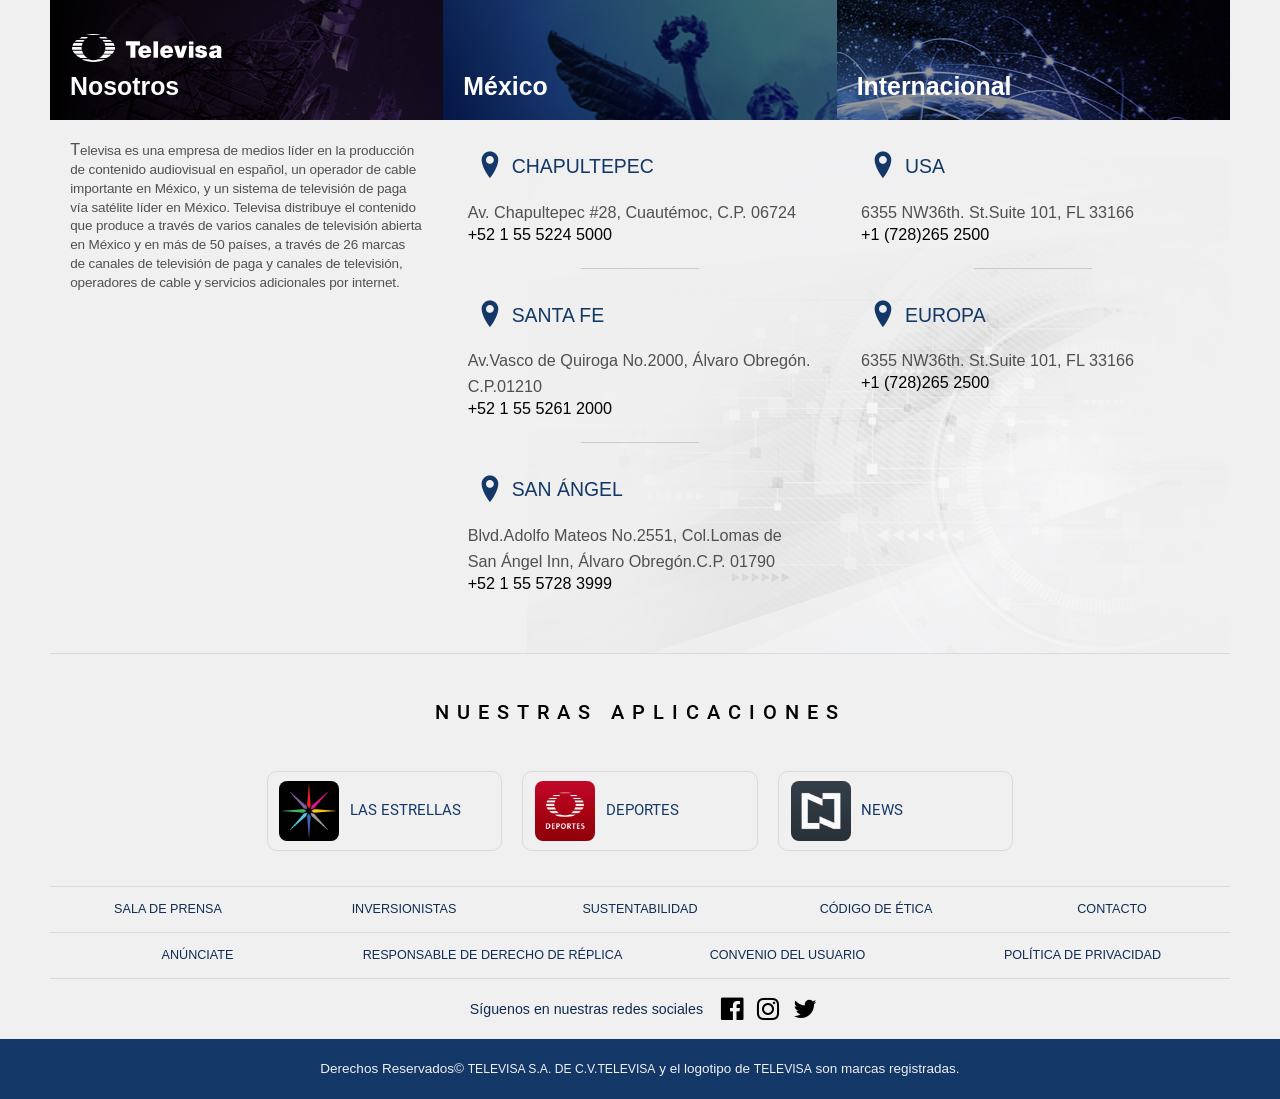
<file: index.html>
<!doctype html>
<html class="no-js" lang="en, es">

    <head>
        <meta charset="utf-8">
        <meta http-equiv="x-ua-compatible" content="ie=edge">
        <title>Footer | Televisa</title>
        <meta name="description" content="">
        <meta name="viewport" content="width=device-width, initial-scale=1, shrink-to-fit=no">

        <link rel="stylesheet" type="text/css" href="css/Main.css">

        <link rel="manifest" href="site.webmanifest">
        <link rel="apple-touch-icon" href="icon.png">
    </head>

    <body>
        <footer class="FooterTA">
            <nav class="FooterTA__Wrapper">

                <!-- Pavilion Section-->

                <section class="FooterTA__PavilionWrapper">
                    <div class="FooterTA__PavilionLogoWrapper">
                        <h2 class="FooterTA__PavilionLogo">
                            <span class="Display">
                                Televisa Logo
                            </span>
                        </h2>
                    </div>
                    <div class="FooterTA__PavilionTrack" id="PavilionTrack">

                        <!-- About Panel -->

                        <section class="FooterTA__PavilionPanel">
                            <div class="FooterTA__PavilionPanelTop-About">
                                <h3 class="FooterTA__PavilionHeader">
                                    Nosotros
                                </h3>
                            </div>
                            <div class="FooterTA__PavilionPanelContent">
                                <p class="FooterTA__PavilionParagraph">
                                    Televisa es una empresa de medios líder en la producción de contenido audiovisual en español, un operador de cable importante en México, y un sistema de televisión de paga vía satélite líder en México. Televisa distribuye el contenido que produce a través de varios canales de televisión abierta en México y en más de 50 países, a través de 26 marcas de canales de televisión de paga y canales de televisión, operadores de cable y servicios adicionales por internet.
                                </p>
                            </div>
                        </section>

                        <!-- Map National -->

                        <section class="FooterTA__PavilionPanel">
                            <div class="FooterTA__PavilionPanelTop-MapNational">
                                <h3 class="FooterTA__PavilionHeader">
                                    M&eacute;xico
                                </h3>
                            </div>
                            <div class="FooterTA__PavilionPanelContent">
                                <address class="FooterTA__PavilionContact">
                                    <h4 class="FooterTA__PavilionHeadline Televisacom Icn_Location">
                                        Chapultepec
                                    </h4>
                                    <span class="FooterTA__PavilionAddress">
                                        Av. Chapultepec #28, Cuaut&eacute;moc, C.P. 06724
                                    </span>
                                    <a href="tel:+52 1 55 5224 5000" class="FooterTA__PavilionPhone" href="#">
                                        +52 1 55 5224 5000
                                    </a>
                                </address>
                                <address class="FooterTA__PavilionContact">
                                    <h4 class="FooterTA__PavilionHeadline Televisacom Icn_Location">
                                        Santa Fe
                                    </h4>
                                    <span class="FooterTA__PavilionAddress">
                                        Av.Vasco de Quiroga No.2000, Álvaro Obregón. C.P.01210
                                    </span>
                                    <a href="tel:+52 1 55 5261 2000" class="FooterTA__PavilionPhone" href="#">
                                        +52 1 55 5261 2000
                                    </a>
                                </address>
                                <address class="FooterTA__PavilionContact">
                                    <h4 class="FooterTA__PavilionHeadline Televisacom Icn_Location">
                                        San &Aacute;ngel
                                    </h4>
                                    <span class="FooterTA__PavilionAddress">
                                        Blvd.Adolfo Mateos No.2551, Col.Lomas de San Ángel Inn, Álvaro Obregón.C.P. 01790
                                    </span>
                                    <a href="tel:+52 1 55 5728 3999" class="FooterTA__PavilionPhone" href="#">
                                        +52 1 55 5728 3999
                                    </a>
                                </address>
                            </div>
                        </section>

                        <!-- Map Global Panel -->

                        <section class="FooterTA__PavilionPanel">
                            <div class="FooterTA__PavilionPanelTop-MapGlobal">
                                <h3 class="FooterTA__PavilionHeader">
                                    Internacional
                                </h3>
                            </div>
                            <div class="FooterTA__PavilionPanelContent">
                                <address class="FooterTA__PavilionContact">
                                    <h4 class="FooterTA__PavilionHeadline Televisacom Icn_Location">
                                        USA
                                    </h4>
                                    <span class="FooterTA__PavilionAddress">
                                        6355 NW36th. St.Suite 101, FL 33166
                                    </span>
                                    <a href="tel:+1 (728)265 2500" class="FooterTA__PavilionPhone" href="#">
                                        +1 (728)265 2500
                                    </a>
                                </address>
                                <address class="FooterTA__PavilionContact">
                                    <h4 class="FooterTA__PavilionHeadline Televisacom Icn_Location">
                                        Europa
                                    </h4>
                                    <span class="FooterTA__PavilionAddress">
                                        6355 NW36th. St.Suite 101, FL 33166
                                    </span>
                                    <a href="tel:+1 (728)265 2500" class="FooterTA__PavilionPhone" href="#">
                                        +1 (728)265 2500
                                    </a>
                                </address>
                            </div>
                        </section>
                    </div>
                    <section class="FooterTA__PavilionButtons" id="PavilionButons">
                        <button class="FooterTA__PavilionDot-Active" type="button" name="button">
                            <span class="Display">
                                Slider Button
                            </span>
                        </button>
                        <button class="FooterTA__PavilionDot" type="button" name="button">
                            <span class="Display">
                                Slider Button
                            </span>
                        </button>
                        <button class="FooterTA__PavilionDot" type="button" name="button">
                            <span class="Display">
                                Slider Button
                            </span>
                        </button>
                    </section>
                </section>

                <!-- Apps Section -->

                <section class="FooterTA__AppShowroomWrapper">
                    <div class="FooterTA__AppHeaderWrapper">
                        <h2 class="FooterTA__AppHeader">
                            Nuestras Aplicaciones
                        </h2>
                    </div>
                    <div class="FooterTA__AppWrapper">
                        <a class="FooterTA__App" href="">
                            <div class="FooterTA__AppIcon-Estrellas">
                                <span class="Display">
                                    Las Estrellas App Icon
                                </span>
                            </div>
                            <div class="FooterTA__AppName">
                                <span class="FooterTA__AppText">
                                    Las Estrellas
                                </span>
                            </div>
                        </a>
                        <a class="FooterTA__App" href="">
                            <div class="FooterTA__AppIcon-Deportes">
                                <span class="Display">
                                    Deportes App Icon
                                </span>
                            </div>
                            <div class="FooterTA__AppName">
                                <span class="FooterTA__AppText">
                                    Deportes
                                </span>
                            </div>
                        </a>
                        <a class="FooterTA__App" href="">
                            <div class="FooterTA__AppIcon-Noticieros">
                                <span class="Display">
                                    News App Icon
                                </span>
                            </div>
                            <div class="FooterTA__AppName">
                                <span class="FooterTA__AppText">
                                    News
                                </span>
                            </div>
                        </a>
                    </div>
                </section>

                <!-- Info Section -->

                <section class="FooterTA__InfoWrapper">
                    <a class="FooterTA__InfoLink" href="">Sala de Prensa</a>
                    <a class="FooterTA__InfoLink" href="">Inversionistas</a>
                    <a class="FooterTA__InfoLink" href="">Sustentabilidad</a>
                    <a class="FooterTA__InfoLink" href="">C&oacute;digo de &Eacute;tica</a>
                    <a class="FooterTA__InfoLink" href="">Contacto</a>
                </section>

                <!-- Network Section -->

                <section class="FooterTA__NetworkWrapper">
                    <a class="FooterTA__NetworkLink" href="">An&uacute;nciate</a>
                    <a class="FooterTA__NetworkLink" href="">Responsable de Derecho de R&eacute;plica</a>
                    <a class="FooterTA__NetworkLink" href="">Convenio del Usuario</a>
                    <a class="FooterTA__NetworkLink" href="">Pol&iacute;tica de Privacidad</a>
                </section>

                <!-- Social Section -->

                <section class="FooterTA__SocialWrapper">
                    <div class="FooterTA__SocialLinksWrapper">
                        <a class="FooterTA__SocialLinks Televisacom Icn_Facebook" href="./">
                            <span class="Display">Facebook</span>
                        </a>
                        <a class="FooterTA__SocialLinks Televisacom Icn_Instagram" href="./">
                            <span class="Display">Instagram</span>
                        </a>
                        <a class="FooterTA__SocialLinks Televisacom Icn_Twitter" href="./">
                            <span class="Display">Twitter</span>
                        </a>
                    </div>
                    <div class="FooterTA__SocialCopyWrapper">
                        <span class="FooterTA__SociaCopy">
                            Síguenos en nuestras redes sociales
                        </span>
                    </div>
                </section>
            </nav>

            <!-- Legal Section -->

            <section class="FooterTA__LegalWrapper">
                <p class="FooterTA__Legal-Paragraph">
                    Derechos Reservados&copy; <small class="FooterTA__Legal-TVSA">Televisa S.A. de C.V.</small><small class="FooterTA__Legal-TVSA">Televisa</small> y el logotipo de <small class="FooterTA__Legal-TVSA">Televisa</small> son marcas registradas.
                </p>
            </section>
        </footer>
        <script type="text/javascript" src="./js/Utils.js"></script>
        <script type="text/javascript" src="./js/footer-slide.js"></script>
        <script>
            document.onreadystatechange = () => {
                if (document.readyState === "complete") {
                    const FOOTER = new FooterSlider({
                        track: ".FooterTA__PavilionTrack",
                        button: ".FooterTA__PavilionButtons",
                    });
                }
            };    
        </script>
    </body>
</html>
</file>
<file: css/Main.css>
@charset "UTF-8";
html {
  font-family: sans-serif;
  -ms-text-size-adjust: 100%;
  -webkit-text-size-adjust: 100%;
}

body {
  margin: 0px;
}

article,
aside,
details,
figcaption,
figure,
footer,
main,
menu,
nav,
section,
summary {
  display: block;
}

audio,
canvas,
progress,
video {
  display: inline-block;
}

audio:not([controls]) {
  display: none;
  height: 0px;
}

progress {
  vertical-align: baseline;
}

[hidden],
template {
  display: none;
}

a {
  background-color: transparent;
  -webkit-text-decoration-skip: objects;
}

a:active,
a:hover {
  outline-width: 0px;
}

abbr[title] {
  border-bottom: none;
  text-decoration: underline;
  text-decoration: underline dotted;
}

b,
strong {
  font-weight: inherit;
  font-weight: bolder;
}

dfn {
  font-style: italic;
}

h1 {
  font-size: 2em;
  margin: 0px;
}

mark {
  background-color: #ff0;
  color: #000;
}

small {
  font-size: 80%;
}

sub,
sup {
  font-size: 75%;
  line-height: 0px;
  position: relative;
  vertical-align: baseline;
}

sub {
  bottom: -0.25em;
}

sup {
  top: -0.5em;
}

img {
  border-style: none;
}

svg:not(:root) {
  overflow: hidden;
}

code,
kbd,
pre,
samp {
  font-family: monospace, monospace;
  font-size: 1em;
}

figure {
  margin: 1em 40px;
}

hr {
  box-sizing: content-box;
  height: 0px;
  overflow: visible;
}

button,
input,
optgroup,
select,
textarea {
  font: inherit;
  margin: 0px;
}

optgroup {
  font-weight: 700;
}

button,
input {
  overflow: visible;
}

button,
select {
  text-transform: none;
}

[type=reset],
[type=submit],
button,
html [type=button] {
  -webkit-appearance: button;
}

[type=button]::-moz-focus-inner,
[type=reset]::-moz-focus-inner,
[type=submit]::-moz-focus-inner,
button::-moz-focus-inner {
  border-style: none;
  padding: 0px;
}

[type=button]:-moz-focusring,
[type=reset]:-moz-focusring,
[type=submit]:-moz-focusring,
button:-moz-focusring {
  outline: 1px dotted ButtonText;
}

fieldset {
  border: 1px solid silver;
  margin: 0 2px;
  padding: 0.35em 0.625em 0.75em;
}

legend {
  box-sizing: border-box;
  color: inherit;
  display: table;
  max-width: 100%;
  padding: 0px;
  white-space: normal;
}

textarea {
  overflow: auto;
}

[type=checkbox],
[type=radio] {
  box-sizing: border-box;
  padding: 0px;
}

[type=number]::-webkit-inner-spin-button,
[type=number]::-webkit-outer-spin-button {
  height: auto;
}

[type=search] {
  -webkit-appearance: textfield;
  outline-offset: -2px;
}

[type=search]::-webkit-search-cancel-button,
[type=search]::-webkit-search-decoration {
  -webkit-appearance: none;
}

::-webkit-input-placeholder {
  color: inherit;
  opacity: 0.54;
}

::-webkit-file-upload-button {
  -webkit-appearance: button;
  font: inherit;
}

html {
  font: 112.5%/1.45em georgia, serif;
  box-sizing: border-box;
  overflow-y: scroll;
}

* {
  box-sizing: inherit;
}

*:before {
  box-sizing: inherit;
}

*:after {
  box-sizing: inherit;
}

body {
  color: rgba(0, 0, 0, 0.8);
  font-family: georgia, serif;
  font-weight: normal;
  word-wrap: break-word;
  font-kerning: normal;
  -moz-font-feature-settings: kern, liga, clig, calt;
  -ms-font-feature-settings: kern, liga, clig, calt;
  -webkit-font-feature-settings: kern, liga, clig, calt;
  font-feature-settings: kern, liga, clig, calt;
}

img {
  max-width: 100%;
  margin-left: 0px;
  margin-right: 0px;
  margin-top: 0px;
  padding-bottom: 0px;
  padding-left: 0px;
  padding-right: 0px;
  padding-top: 0px;
  margin-bottom: 0px;
}

h1 {
  margin-left: 0px;
  margin-right: 0px;
  margin-top: 0px;
  padding-bottom: 0px;
  padding-left: 0px;
  padding-right: 0px;
  padding-top: 0px;
  margin-bottom: 0px;
  color: inherit;
  font-family: -apple-system, BlinkMacSystemFont, Segoe UI, Roboto, Oxygen, Ubuntu, Cantarell, Fira Sans, Droid Sans, Helvetica Neue, sans-serif;
  font-weight: bold;
  text-rendering: optimizeLegibility;
  font-size: 2.25rem;
  line-height: 1.1;
}

h2 {
  margin-left: 0px;
  margin-right: 0px;
  margin-top: 0px;
  padding-bottom: 0px;
  padding-left: 0px;
  padding-right: 0px;
  padding-top: 0px;
  margin-bottom: 0px;
  color: inherit;
  font-family: -apple-system, BlinkMacSystemFont, Segoe UI, Roboto, Oxygen, Ubuntu, Cantarell, Fira Sans, Droid Sans, Helvetica Neue, sans-serif;
  font-weight: bold;
  text-rendering: optimizeLegibility;
  font-size: 1.62671rem;
  line-height: 1.1;
}

h3 {
  margin-left: 0px;
  margin-right: 0px;
  margin-top: 0px;
  padding-bottom: 0px;
  padding-left: 0px;
  padding-right: 0px;
  padding-top: 0px;
  margin-bottom: 0px;
  color: inherit;
  font-family: -apple-system, BlinkMacSystemFont, Segoe UI, Roboto, Oxygen, Ubuntu, Cantarell, Fira Sans, Droid Sans, Helvetica Neue, sans-serif;
  font-weight: bold;
  text-rendering: optimizeLegibility;
  font-size: 1.38316rem;
  line-height: 1.1;
}

h4 {
  margin-left: 0px;
  margin-right: 0px;
  margin-top: 0px;
  padding-bottom: 0px;
  padding-left: 0px;
  padding-right: 0px;
  padding-top: 0px;
  margin-bottom: 0px;
  color: inherit;
  font-family: -apple-system, BlinkMacSystemFont, Segoe UI, Roboto, Oxygen, Ubuntu, Cantarell, Fira Sans, Droid Sans, Helvetica Neue, sans-serif;
  font-weight: bold;
  text-rendering: optimizeLegibility;
  font-size: 1rem;
  line-height: 1.1;
}

h5 {
  margin-left: 0px;
  margin-right: 0px;
  margin-top: 0px;
  padding-bottom: 0px;
  padding-left: 0px;
  padding-right: 0px;
  padding-top: 0px;
  margin-bottom: 0px;
  color: inherit;
  font-family: -apple-system, BlinkMacSystemFont, Segoe UI, Roboto, Oxygen, Ubuntu, Cantarell, Fira Sans, Droid Sans, Helvetica Neue, sans-serif;
  font-weight: bold;
  text-rendering: optimizeLegibility;
  font-size: 0.85028rem;
  line-height: 1.1;
}

h6 {
  margin-left: 0px;
  margin-right: 0px;
  margin-top: 0px;
  padding-bottom: 0px;
  padding-left: 0px;
  padding-right: 0px;
  padding-top: 0px;
  margin-bottom: 0px;
  color: inherit;
  font-family: -apple-system, BlinkMacSystemFont, Segoe UI, Roboto, Oxygen, Ubuntu, Cantarell, Fira Sans, Droid Sans, Helvetica Neue, sans-serif;
  font-weight: bold;
  text-rendering: optimizeLegibility;
  font-size: 0.78405rem;
  line-height: 1.1;
}

hgroup {
  margin-left: 0px;
  margin-right: 0px;
  margin-top: 0px;
  padding-bottom: 0px;
  padding-left: 0px;
  padding-right: 0px;
  padding-top: 0px;
  margin-bottom: 0px;
}

ul {
  margin-left: 1.45rem;
  margin-right: 0px;
  margin-top: 0px;
  padding-bottom: 0px;
  padding-left: 0px;
  padding-right: 0px;
  padding-top: 0px;
  margin-bottom: 0px;
  list-style-position: outside;
  list-style-image: none;
}

ol {
  margin-left: 1.45rem;
  margin-right: 0px;
  margin-top: 0px;
  padding-bottom: 0px;
  padding-left: 0px;
  padding-right: 0px;
  padding-top: 0px;
  margin-bottom: 0px;
  list-style-position: outside;
  list-style-image: none;
}

dl {
  margin-left: 0px;
  margin-right: 0px;
  margin-top: 0px;
  padding-bottom: 0px;
  padding-left: 0px;
  padding-right: 0px;
  padding-top: 0px;
  margin-bottom: 0px;
}

dd {
  margin-left: 0px;
  margin-right: 0px;
  margin-top: 0px;
  padding-bottom: 0px;
  padding-left: 0px;
  padding-right: 0px;
  padding-top: 0px;
  margin-bottom: 0px;
}

p {
  margin-left: 0px;
  margin-right: 0px;
  margin-top: 0px;
  padding-bottom: 0px;
  padding-left: 0px;
  padding-right: 0px;
  padding-top: 0px;
  margin-bottom: 0px;
}

figure {
  margin-left: 0px;
  margin-right: 0px;
  margin-top: 0px;
  padding-bottom: 0px;
  padding-left: 0px;
  padding-right: 0px;
  padding-top: 0px;
  margin-bottom: 0px;
}

pre {
  margin-left: 0px;
  margin-right: 0px;
  margin-top: 0px;
  padding-bottom: 0px;
  padding-left: 0px;
  padding-right: 0px;
  padding-top: 0px;
  margin-bottom: 0px;
  font-size: 0.85rem;
  line-height: 1.42;
  background: rgba(0, 0, 0, 0.04);
  border-radius: 3px;
  overflow: auto;
  word-wrap: normal;
  padding: 1.45rem;
}

table {
  margin-left: 0px;
  margin-right: 0px;
  margin-top: 0px;
  padding-bottom: 0px;
  padding-left: 0px;
  padding-right: 0px;
  padding-top: 0px;
  margin-bottom: 0px;
  font-size: 1rem;
  line-height: 1.45rem;
  border-collapse: collapse;
  width: 100%;
}

fieldset {
  margin-left: 0px;
  margin-right: 0px;
  margin-top: 0px;
  padding-bottom: 0px;
  padding-left: 0px;
  padding-right: 0px;
  padding-top: 0px;
  margin-bottom: 0px;
}

blockquote {
  margin-left: 1.45rem;
  margin-right: 1.45rem;
  margin-top: 0px;
  padding-bottom: 0px;
  padding-left: 0px;
  padding-right: 0px;
  padding-top: 0px;
  margin-bottom: 0px;
}

form {
  margin-left: 0px;
  margin-right: 0px;
  margin-top: 0px;
  padding-bottom: 0px;
  padding-left: 0px;
  padding-right: 0px;
  padding-top: 0px;
  margin-bottom: 0px;
}

noscript {
  margin-left: 0px;
  margin-right: 0px;
  margin-top: 0px;
  padding-bottom: 0px;
  padding-left: 0px;
  padding-right: 0px;
  padding-top: 0px;
  margin-bottom: 0px;
}

iframe {
  margin-left: 0px;
  margin-right: 0px;
  margin-top: 0px;
  padding-bottom: 0px;
  padding-left: 0px;
  padding-right: 0px;
  padding-top: 0px;
  margin-bottom: 0px;
}

hr {
  margin-left: 0px;
  margin-right: 0px;
  margin-top: 0px;
  padding-bottom: 0px;
  padding-left: 0px;
  padding-right: 0px;
  padding-top: 0px;
  margin-bottom: 0px;
  background: rgba(0, 0, 0, 0.2);
  border: none;
  height: 1px;
}

address {
  margin-left: 0px;
  margin-right: 0px;
  margin-top: 0px;
  padding-bottom: 0px;
  padding-left: 0px;
  padding-right: 0px;
  padding-top: 0px;
  margin-bottom: 0px;
}

b {
  font-weight: bold;
}

strong {
  font-weight: bold;
}

dt {
  font-weight: bold;
}

th {
  font-weight: bold;
}

li {
  margin-bottom: calc(1.45rem / 2);
}

ol li {
  padding-left: 0px;
}

ul li {
  padding-left: 0px;
}

li > ol {
  margin-left: 1.45rem;
  margin-bottom: calc(1.45rem / 2);
  margin-top: calc(1.45rem / 2);
}

li > ul {
  margin-left: 1.45rem;
  margin-bottom: calc(1.45rem / 2);
  margin-top: calc(1.45rem / 2);
}

blockquote *:last-child {
  margin-bottom: 0px;
}

li *:last-child {
  margin-bottom: 0px;
}

p *:last-child {
  margin-bottom: 0px;
}

li > p {
  margin-bottom: calc(1.45rem / 2);
}

code {
  font-size: 0.85rem;
  line-height: 1.45rem;
}

kbd {
  font-size: 0.85rem;
  line-height: 1.45rem;
}

samp {
  font-size: 0.85rem;
  line-height: 1.45rem;
}

abbr {
  border-bottom: 1px dotted rgba(0, 0, 0, 0.5);
  cursor: help;
}

acronym {
  border-bottom: 1px dotted rgba(0, 0, 0, 0.5);
  cursor: help;
}

abbr[title] {
  border-bottom: 1px dotted rgba(0, 0, 0, 0.5);
  cursor: help;
  text-decoration: none;
}

thead {
  text-align: left;
}

td,
th {
  text-align: left;
  border-bottom: 1px solid rgba(0, 0, 0, 0.12);
  font-feature-settings: tnum;
  -moz-font-feature-settings: tnum;
  -ms-font-feature-settings: tnum;
  -webkit-font-feature-settings: tnum;
  padding-left: 0.96667rem;
  padding-right: 0.96667rem;
  padding-top: 0.725rem;
  padding-bottom: calc(0.725rem - 1px);
}

th:first-child,
td:first-child {
  padding-left: 0px;
}

th:last-child,
td:last-child {
  padding-right: 0px;
}

tt,
code {
  background-color: rgba(0, 0, 0, 0.04);
  border-radius: 3px;
  font-family: SFMono-Regular, Consolas, Roboto Mono, Droid Sans Mono, Liberation Mono, Menlo, Courier, monospace;
  padding: 0px;
  padding-top: 0.2em;
  padding-bottom: 0.2em;
}

pre code {
  background: none;
  line-height: 1.42;
}

code:before,
code:after,
tt:before,
tt:after {
  letter-spacing: -0.2em;
  content: "";
}

pre code:before,
pre code:after,
pre tt:before,
pre tt:after {
  content: "";
}

@media only screen and (max-width: 480px) {
  html {
    font-size: 100%;
  }
}
button {
  border: none;
}

.Display {
  display: none;
}

.Active {
  display: flex;
}

.BodyBlack {
  background: black;
}

.GhostHeadlines {
  display: none;
  margin: 0px;
}

.jw-reset {
  transition-property: none;
}

h1, h2, h3, h4, h5, h6 {
  white-space: pre-wrap;
}

.Icn_WhiteLabel.WhiteLabel {
  align-items: center;
  color: Black;
  display: flex;
  font-size: 40px !important;
  justify-content: center;
  text-align: center;
  text-decoration: none;
}
.Icn_WhiteLabel.WhiteLabel::before {
  content: "";
  text-rendering: optimizeLegibility;
  -moz-osx-font-smoothing: grayscale;
  font-smoothing: antialiased;
  -webkit-font-smoothing: antialiased;
  text-shadow: rgba(0, 0, 0, 0.01) 0 0 1px;
}

.Icn_Placeholder.WhiteLabel {
  align-items: center;
  color: Black;
  display: flex;
  font-size: 40px !important;
  justify-content: center;
  text-align: center;
  text-decoration: none;
}
.Icn_Placeholder.WhiteLabel::before {
  content: "";
  text-rendering: optimizeLegibility;
  -moz-osx-font-smoothing: grayscale;
  font-smoothing: antialiased;
  -webkit-font-smoothing: antialiased;
  text-shadow: rgba(0, 0, 0, 0.01) 0 0 1px;
}

.Icn_PlaceholderVideo.WhiteLabel {
  align-items: center;
  color: Black;
  display: flex;
  font-size: 40px !important;
  justify-content: center;
  text-align: center;
  text-decoration: none;
}
.Icn_PlaceholderVideo.WhiteLabel::before {
  content: "";
  text-rendering: optimizeLegibility;
  -moz-osx-font-smoothing: grayscale;
  font-smoothing: antialiased;
  -webkit-font-smoothing: antialiased;
  text-shadow: rgba(0, 0, 0, 0.01) 0 0 1px;
}

.Icn_PlaceholderNote.WhiteLabel {
  align-items: center;
  color: Black;
  display: flex;
  font-size: 40px !important;
  justify-content: center;
  text-align: center;
  text-decoration: none;
}
.Icn_PlaceholderNote.WhiteLabel::before {
  content: "";
  text-rendering: optimizeLegibility;
  -moz-osx-font-smoothing: grayscale;
  font-smoothing: antialiased;
  -webkit-font-smoothing: antialiased;
  text-shadow: rgba(0, 0, 0, 0.01) 0 0 1px;
}

.Icn_PlaceholderGallery.WhiteLabel {
  align-items: center;
  color: Black;
  display: flex;
  font-size: 40px !important;
  justify-content: center;
  text-align: center;
  text-decoration: none;
}
.Icn_PlaceholderGallery.WhiteLabel::before {
  content: "";
  text-rendering: optimizeLegibility;
  -moz-osx-font-smoothing: grayscale;
  font-smoothing: antialiased;
  -webkit-font-smoothing: antialiased;
  text-shadow: rgba(0, 0, 0, 0.01) 0 0 1px;
}

.Icn_Twitter.WhiteLabel {
  align-items: center;
  color: Black;
  display: flex;
  font-size: 40px !important;
  justify-content: center;
  text-align: center;
  text-decoration: none;
}
.Icn_Twitter.WhiteLabel::before {
  content: "";
  text-rendering: optimizeLegibility;
  -moz-osx-font-smoothing: grayscale;
  font-smoothing: antialiased;
  -webkit-font-smoothing: antialiased;
  text-shadow: rgba(0, 0, 0, 0.01) 0 0 1px;
}

.Icn_Facebook.WhiteLabel {
  align-items: center;
  color: Black;
  display: flex;
  font-size: 40px !important;
  justify-content: center;
  text-align: center;
  text-decoration: none;
}
.Icn_Facebook.WhiteLabel::before {
  content: "";
  text-rendering: optimizeLegibility;
  -moz-osx-font-smoothing: grayscale;
  font-smoothing: antialiased;
  -webkit-font-smoothing: antialiased;
  text-shadow: rgba(0, 0, 0, 0.01) 0 0 1px;
}

.Icn_FacebookF.WhiteLabel {
  align-items: center;
  color: Black;
  display: flex;
  font-size: 40px !important;
  justify-content: center;
  text-align: center;
  text-decoration: none;
}
.Icn_FacebookF.WhiteLabel::before {
  content: "";
  text-rendering: optimizeLegibility;
  -moz-osx-font-smoothing: grayscale;
  font-smoothing: antialiased;
  -webkit-font-smoothing: antialiased;
  text-shadow: rgba(0, 0, 0, 0.01) 0 0 1px;
}

.Icn_YouTube.WhiteLabel {
  align-items: center;
  color: Black;
  display: flex;
  font-size: 40px !important;
  justify-content: center;
  text-align: center;
  text-decoration: none;
}
.Icn_YouTube.WhiteLabel::before {
  content: "";
  text-rendering: optimizeLegibility;
  -moz-osx-font-smoothing: grayscale;
  font-smoothing: antialiased;
  -webkit-font-smoothing: antialiased;
  text-shadow: rgba(0, 0, 0, 0.01) 0 0 1px;
}

.Icn_Instagram.WhiteLabel {
  align-items: center;
  color: Black;
  display: flex;
  font-size: 40px !important;
  justify-content: center;
  text-align: center;
  text-decoration: none;
}
.Icn_Instagram.WhiteLabel::before {
  content: "";
  text-rendering: optimizeLegibility;
  -moz-osx-font-smoothing: grayscale;
  font-smoothing: antialiased;
  -webkit-font-smoothing: antialiased;
  text-shadow: rgba(0, 0, 0, 0.01) 0 0 1px;
}

.Icn_IGTV.WhiteLabel {
  align-items: center;
  color: Black;
  display: flex;
  font-size: 40px !important;
  justify-content: center;
  text-align: center;
  text-decoration: none;
}
.Icn_IGTV.WhiteLabel::before {
  content: "";
  text-rendering: optimizeLegibility;
  -moz-osx-font-smoothing: grayscale;
  font-smoothing: antialiased;
  -webkit-font-smoothing: antialiased;
  text-shadow: rgba(0, 0, 0, 0.01) 0 0 1px;
}

.Icn_WhatsApp.WhiteLabel {
  align-items: center;
  color: Black;
  display: flex;
  font-size: 40px !important;
  justify-content: center;
  text-align: center;
  text-decoration: none;
}
.Icn_WhatsApp.WhiteLabel::before {
  content: "";
  text-rendering: optimizeLegibility;
  -moz-osx-font-smoothing: grayscale;
  font-smoothing: antialiased;
  -webkit-font-smoothing: antialiased;
  text-shadow: rgba(0, 0, 0, 0.01) 0 0 1px;
}

.Icn_LinkedIn.WhiteLabel {
  align-items: center;
  color: Black;
  display: flex;
  font-size: 40px !important;
  justify-content: center;
  text-align: center;
  text-decoration: none;
}
.Icn_LinkedIn.WhiteLabel::before {
  content: "";
  text-rendering: optimizeLegibility;
  -moz-osx-font-smoothing: grayscale;
  font-smoothing: antialiased;
  -webkit-font-smoothing: antialiased;
  text-shadow: rgba(0, 0, 0, 0.01) 0 0 1px;
}

.Icn_LinkedInInner.WhiteLabel {
  align-items: center;
  color: Black;
  display: flex;
  font-size: 40px !important;
  justify-content: center;
  text-align: center;
  text-decoration: none;
}
.Icn_LinkedInInner.WhiteLabel::before {
  content: "";
  text-rendering: optimizeLegibility;
  -moz-osx-font-smoothing: grayscale;
  font-smoothing: antialiased;
  -webkit-font-smoothing: antialiased;
  text-shadow: rgba(0, 0, 0, 0.01) 0 0 1px;
}

.Icn_Google.WhiteLabel {
  align-items: center;
  color: Black;
  display: flex;
  font-size: 40px !important;
  justify-content: center;
  text-align: center;
  text-decoration: none;
}
.Icn_Google.WhiteLabel::before {
  content: "";
  text-rendering: optimizeLegibility;
  -moz-osx-font-smoothing: grayscale;
  font-smoothing: antialiased;
  -webkit-font-smoothing: antialiased;
  text-shadow: rgba(0, 0, 0, 0.01) 0 0 1px;
}

.Icn_GooglePlus.WhiteLabel {
  align-items: center;
  color: Black;
  display: flex;
  font-size: 40px !important;
  justify-content: center;
  text-align: center;
  text-decoration: none;
}
.Icn_GooglePlus.WhiteLabel::before {
  content: "";
  text-rendering: optimizeLegibility;
  -moz-osx-font-smoothing: grayscale;
  font-smoothing: antialiased;
  -webkit-font-smoothing: antialiased;
  text-shadow: rgba(0, 0, 0, 0.01) 0 0 1px;
}

.Icn_Spotify.WhiteLabel {
  align-items: center;
  color: Black;
  display: flex;
  font-size: 40px !important;
  justify-content: center;
  text-align: center;
  text-decoration: none;
}
.Icn_Spotify.WhiteLabel::before {
  content: "";
  text-rendering: optimizeLegibility;
  -moz-osx-font-smoothing: grayscale;
  font-smoothing: antialiased;
  -webkit-font-smoothing: antialiased;
  text-shadow: rgba(0, 0, 0, 0.01) 0 0 1px;
}

.Icn_TwitterColor.WhiteLabel {
  align-items: center;
  color: Black;
  display: flex;
  font-size: 40px !important;
  justify-content: center;
  text-align: center;
  text-decoration: none;
}
.Icn_TwitterColor.WhiteLabel::before {
  content: "";
  text-rendering: optimizeLegibility;
  -moz-osx-font-smoothing: grayscale;
  font-smoothing: antialiased;
  -webkit-font-smoothing: antialiased;
  text-shadow: rgba(0, 0, 0, 0.01) 0 0 1px;
}

.Icn_FacebookColor.WhiteLabel {
  align-items: center;
  color: Black;
  display: flex;
  font-size: 40px !important;
  justify-content: center;
  text-align: center;
  text-decoration: none;
}
.Icn_FacebookColor.WhiteLabel::before {
  content: "";
  text-rendering: optimizeLegibility;
  -moz-osx-font-smoothing: grayscale;
  font-smoothing: antialiased;
  -webkit-font-smoothing: antialiased;
  text-shadow: rgba(0, 0, 0, 0.01) 0 0 1px;
}

.Icn_FacebookThumbColor-Path1.WhiteLabel {
  align-items: center;
  color: Black;
  display: flex;
  font-size: 40px !important;
  justify-content: center;
  text-align: center;
  text-decoration: none;
}
.Icn_FacebookThumbColor-Path1.WhiteLabel::before {
  content: "";
  text-rendering: optimizeLegibility;
  -moz-osx-font-smoothing: grayscale;
  font-smoothing: antialiased;
  -webkit-font-smoothing: antialiased;
  text-shadow: rgba(0, 0, 0, 0.01) 0 0 1px;
}

.Icn_FacebookThumbColor-Path2.WhiteLabel {
  align-items: center;
  color: Black;
  display: flex;
  font-size: 40px !important;
  justify-content: center;
  text-align: center;
  text-decoration: none;
}
.Icn_FacebookThumbColor-Path2.WhiteLabel::before {
  content: "";
  text-rendering: optimizeLegibility;
  -moz-osx-font-smoothing: grayscale;
  font-smoothing: antialiased;
  -webkit-font-smoothing: antialiased;
  text-shadow: rgba(0, 0, 0, 0.01) 0 0 1px;
}

.Icn_YouTubeColor.WhiteLabel {
  align-items: center;
  color: Black;
  display: flex;
  font-size: 40px !important;
  justify-content: center;
  text-align: center;
  text-decoration: none;
}
.Icn_YouTubeColor.WhiteLabel::before {
  content: "";
  text-rendering: optimizeLegibility;
  -moz-osx-font-smoothing: grayscale;
  font-smoothing: antialiased;
  -webkit-font-smoothing: antialiased;
  text-shadow: rgba(0, 0, 0, 0.01) 0 0 1px;
}

.Icn_WhatsAppColor.WhiteLabel {
  align-items: center;
  color: Black;
  display: flex;
  font-size: 40px !important;
  justify-content: center;
  text-align: center;
  text-decoration: none;
}
.Icn_WhatsAppColor.WhiteLabel::before {
  content: "";
  text-rendering: optimizeLegibility;
  -moz-osx-font-smoothing: grayscale;
  font-smoothing: antialiased;
  -webkit-font-smoothing: antialiased;
  text-shadow: rgba(0, 0, 0, 0.01) 0 0 1px;
}

.Icn_LinkedInColor.WhiteLabel {
  align-items: center;
  color: Black;
  display: flex;
  font-size: 40px !important;
  justify-content: center;
  text-align: center;
  text-decoration: none;
}
.Icn_LinkedInColor.WhiteLabel::before {
  content: "";
  text-rendering: optimizeLegibility;
  -moz-osx-font-smoothing: grayscale;
  font-smoothing: antialiased;
  -webkit-font-smoothing: antialiased;
  text-shadow: rgba(0, 0, 0, 0.01) 0 0 1px;
}

.Icn_GoogleColor-Path1.WhiteLabel {
  align-items: center;
  color: Black;
  display: flex;
  font-size: 40px !important;
  justify-content: center;
  text-align: center;
  text-decoration: none;
}
.Icn_GoogleColor-Path1.WhiteLabel::before {
  content: "";
  text-rendering: optimizeLegibility;
  -moz-osx-font-smoothing: grayscale;
  font-smoothing: antialiased;
  -webkit-font-smoothing: antialiased;
  text-shadow: rgba(0, 0, 0, 0.01) 0 0 1px;
}

.Icn_GoogleColor-Path2.WhiteLabel {
  align-items: center;
  color: Black;
  display: flex;
  font-size: 40px !important;
  justify-content: center;
  text-align: center;
  text-decoration: none;
}
.Icn_GoogleColor-Path2.WhiteLabel::before {
  content: "";
  text-rendering: optimizeLegibility;
  -moz-osx-font-smoothing: grayscale;
  font-smoothing: antialiased;
  -webkit-font-smoothing: antialiased;
  text-shadow: rgba(0, 0, 0, 0.01) 0 0 1px;
}

.Icn_GoogleColor-Path3.WhiteLabel {
  align-items: center;
  color: Black;
  display: flex;
  font-size: 40px !important;
  justify-content: center;
  text-align: center;
  text-decoration: none;
}
.Icn_GoogleColor-Path3.WhiteLabel::before {
  content: "";
  text-rendering: optimizeLegibility;
  -moz-osx-font-smoothing: grayscale;
  font-smoothing: antialiased;
  -webkit-font-smoothing: antialiased;
  text-shadow: rgba(0, 0, 0, 0.01) 0 0 1px;
}

.Icn_GoogleColor-Path4.WhiteLabel {
  align-items: center;
  color: Black;
  display: flex;
  font-size: 40px !important;
  justify-content: center;
  text-align: center;
  text-decoration: none;
}
.Icn_GoogleColor-Path4.WhiteLabel::before {
  content: "";
  text-rendering: optimizeLegibility;
  -moz-osx-font-smoothing: grayscale;
  font-smoothing: antialiased;
  -webkit-font-smoothing: antialiased;
  text-shadow: rgba(0, 0, 0, 0.01) 0 0 1px;
}

.Icn_GooglePlusColor.WhiteLabel {
  align-items: center;
  color: Black;
  display: flex;
  font-size: 40px !important;
  justify-content: center;
  text-align: center;
  text-decoration: none;
}
.Icn_GooglePlusColor.WhiteLabel::before {
  content: "";
  text-rendering: optimizeLegibility;
  -moz-osx-font-smoothing: grayscale;
  font-smoothing: antialiased;
  -webkit-font-smoothing: antialiased;
  text-shadow: rgba(0, 0, 0, 0.01) 0 0 1px;
}

.Icn_Logo.WhiteLabel {
  align-items: center;
  color: Black;
  display: flex;
  font-size: 40px !important;
  justify-content: center;
  text-align: center;
  text-decoration: none;
}
.Icn_Logo.WhiteLabel::before {
  content: "";
  text-rendering: optimizeLegibility;
  -moz-osx-font-smoothing: grayscale;
  font-smoothing: antialiased;
  -webkit-font-smoothing: antialiased;
  text-shadow: rgba(0, 0, 0, 0.01) 0 0 1px;
}

.Icn_TelevisaFull.WhiteLabel {
  align-items: center;
  color: Black;
  display: flex;
  font-size: 40px !important;
  justify-content: center;
  text-align: center;
  text-decoration: none;
}
.Icn_TelevisaFull.WhiteLabel::before {
  content: "";
  text-rendering: optimizeLegibility;
  -moz-osx-font-smoothing: grayscale;
  font-smoothing: antialiased;
  -webkit-font-smoothing: antialiased;
  text-shadow: rgba(0, 0, 0, 0.01) 0 0 1px;
}

.Icn_Televisa.WhiteLabel {
  align-items: center;
  color: Black;
  display: flex;
  font-size: 40px !important;
  justify-content: center;
  text-align: center;
  text-decoration: none;
}
.Icn_Televisa.WhiteLabel::before {
  content: "";
  text-rendering: optimizeLegibility;
  -moz-osx-font-smoothing: grayscale;
  font-smoothing: antialiased;
  -webkit-font-smoothing: antialiased;
  text-shadow: rgba(0, 0, 0, 0.01) 0 0 1px;
}

.Icn_CEA.WhiteLabel {
  align-items: center;
  color: Black;
  display: flex;
  font-size: 40px !important;
  justify-content: center;
  text-align: center;
  text-decoration: none;
}
.Icn_CEA.WhiteLabel::before {
  content: "";
  text-rendering: optimizeLegibility;
  -moz-osx-font-smoothing: grayscale;
  font-smoothing: antialiased;
  -webkit-font-smoothing: antialiased;
  text-shadow: rgba(0, 0, 0, 0.01) 0 0 1px;
}

.Icn_LasEstrellas.WhiteLabel {
  align-items: center;
  color: Black;
  display: flex;
  font-size: 40px !important;
  justify-content: center;
  text-align: center;
  text-decoration: none;
}
.Icn_LasEstrellas.WhiteLabel::before {
  content: "";
  text-rendering: optimizeLegibility;
  -moz-osx-font-smoothing: grayscale;
  font-smoothing: antialiased;
  -webkit-font-smoothing: antialiased;
  text-shadow: rgba(0, 0, 0, 0.01) 0 0 1px;
}

.Icn_ArrowDown.WhiteLabel {
  align-items: center;
  color: Black;
  display: flex;
  font-size: 40px !important;
  justify-content: center;
  text-align: center;
  text-decoration: none;
}
.Icn_ArrowDown.WhiteLabel::before {
  content: "";
  text-rendering: optimizeLegibility;
  -moz-osx-font-smoothing: grayscale;
  font-smoothing: antialiased;
  -webkit-font-smoothing: antialiased;
  text-shadow: rgba(0, 0, 0, 0.01) 0 0 1px;
}

.Icn_ArrowUp.WhiteLabel {
  align-items: center;
  color: Black;
  display: flex;
  font-size: 40px !important;
  justify-content: center;
  text-align: center;
  text-decoration: none;
}
.Icn_ArrowUp.WhiteLabel::before {
  content: "";
  text-rendering: optimizeLegibility;
  -moz-osx-font-smoothing: grayscale;
  font-smoothing: antialiased;
  -webkit-font-smoothing: antialiased;
  text-shadow: rgba(0, 0, 0, 0.01) 0 0 1px;
}

.Icn_ArrowLeft.WhiteLabel {
  align-items: center;
  color: Black;
  display: flex;
  font-size: 40px !important;
  justify-content: center;
  text-align: center;
  text-decoration: none;
}
.Icn_ArrowLeft.WhiteLabel::before {
  content: "";
  text-rendering: optimizeLegibility;
  -moz-osx-font-smoothing: grayscale;
  font-smoothing: antialiased;
  -webkit-font-smoothing: antialiased;
  text-shadow: rgba(0, 0, 0, 0.01) 0 0 1px;
}

.Icn_ArrowRight.WhiteLabel {
  align-items: center;
  color: Black;
  display: flex;
  font-size: 40px !important;
  justify-content: center;
  text-align: center;
  text-decoration: none;
}
.Icn_ArrowRight.WhiteLabel::before {
  content: "";
  text-rendering: optimizeLegibility;
  -moz-osx-font-smoothing: grayscale;
  font-smoothing: antialiased;
  -webkit-font-smoothing: antialiased;
  text-shadow: rgba(0, 0, 0, 0.01) 0 0 1px;
}

.Icn_Menu.WhiteLabel {
  align-items: center;
  color: Black;
  display: flex;
  font-size: 40px !important;
  justify-content: center;
  text-align: center;
  text-decoration: none;
}
.Icn_Menu.WhiteLabel::before {
  content: "";
  text-rendering: optimizeLegibility;
  -moz-osx-font-smoothing: grayscale;
  font-smoothing: antialiased;
  -webkit-font-smoothing: antialiased;
  text-shadow: rgba(0, 0, 0, 0.01) 0 0 1px;
}

.Icn_ThumbDown.WhiteLabel {
  align-items: center;
  color: Black;
  display: flex;
  font-size: 40px !important;
  justify-content: center;
  text-align: center;
  text-decoration: none;
}
.Icn_ThumbDown.WhiteLabel::before {
  content: "";
  text-rendering: optimizeLegibility;
  -moz-osx-font-smoothing: grayscale;
  font-smoothing: antialiased;
  -webkit-font-smoothing: antialiased;
  text-shadow: rgba(0, 0, 0, 0.01) 0 0 1px;
}

.Icn_ThumbUp.WhiteLabel {
  align-items: center;
  color: Black;
  display: flex;
  font-size: 40px !important;
  justify-content: center;
  text-align: center;
  text-decoration: none;
}
.Icn_ThumbUp.WhiteLabel::before {
  content: "";
  text-rendering: optimizeLegibility;
  -moz-osx-font-smoothing: grayscale;
  font-smoothing: antialiased;
  -webkit-font-smoothing: antialiased;
  text-shadow: rgba(0, 0, 0, 0.01) 0 0 1px;
}

.Icn_Search.WhiteLabel {
  align-items: center;
  color: Black;
  display: flex;
  font-size: 40px !important;
  justify-content: center;
  text-align: center;
  text-decoration: none;
}
.Icn_Search.WhiteLabel::before {
  content: "";
  text-rendering: optimizeLegibility;
  -moz-osx-font-smoothing: grayscale;
  font-smoothing: antialiased;
  -webkit-font-smoothing: antialiased;
  text-shadow: rgba(0, 0, 0, 0.01) 0 0 1px;
}

.Icn_Share.WhiteLabel {
  align-items: center;
  color: Black;
  display: flex;
  font-size: 40px !important;
  justify-content: center;
  text-align: center;
  text-decoration: none;
}
.Icn_Share.WhiteLabel::before {
  content: "";
  text-rendering: optimizeLegibility;
  -moz-osx-font-smoothing: grayscale;
  font-smoothing: antialiased;
  -webkit-font-smoothing: antialiased;
  text-shadow: rgba(0, 0, 0, 0.01) 0 0 1px;
}

.Icn_Close.WhiteLabel {
  align-items: center;
  color: Black;
  display: flex;
  font-size: 40px !important;
  justify-content: center;
  text-align: center;
  text-decoration: none;
}
.Icn_Close.WhiteLabel::before {
  content: "";
  text-rendering: optimizeLegibility;
  -moz-osx-font-smoothing: grayscale;
  font-smoothing: antialiased;
  -webkit-font-smoothing: antialiased;
  text-shadow: rgba(0, 0, 0, 0.01) 0 0 1px;
}

.Icn_Email.WhiteLabel {
  align-items: center;
  color: Black;
  display: flex;
  font-size: 40px !important;
  justify-content: center;
  text-align: center;
  text-decoration: none;
}
.Icn_Email.WhiteLabel::before {
  content: "";
  text-rendering: optimizeLegibility;
  -moz-osx-font-smoothing: grayscale;
  font-smoothing: antialiased;
  -webkit-font-smoothing: antialiased;
  text-shadow: rgba(0, 0, 0, 0.01) 0 0 1px;
}

.Icn_Comments.WhiteLabel {
  align-items: center;
  color: Black;
  display: flex;
  font-size: 40px !important;
  justify-content: center;
  text-align: center;
  text-decoration: none;
}
.Icn_Comments.WhiteLabel::before {
  content: "";
  text-rendering: optimizeLegibility;
  -moz-osx-font-smoothing: grayscale;
  font-smoothing: antialiased;
  -webkit-font-smoothing: antialiased;
  text-shadow: rgba(0, 0, 0, 0.01) 0 0 1px;
}

.Icn_Pin.WhiteLabel {
  align-items: center;
  color: Black;
  display: flex;
  font-size: 40px !important;
  justify-content: center;
  text-align: center;
  text-decoration: none;
}
.Icn_Pin.WhiteLabel::before {
  content: "";
  text-rendering: optimizeLegibility;
  -moz-osx-font-smoothing: grayscale;
  font-smoothing: antialiased;
  -webkit-font-smoothing: antialiased;
  text-shadow: rgba(0, 0, 0, 0.01) 0 0 1px;
}

.Icn_Link.WhiteLabel {
  align-items: center;
  color: Black;
  display: flex;
  font-size: 40px !important;
  justify-content: center;
  text-align: center;
  text-decoration: none;
}
.Icn_Link.WhiteLabel::before {
  content: "";
  text-rendering: optimizeLegibility;
  -moz-osx-font-smoothing: grayscale;
  font-smoothing: antialiased;
  -webkit-font-smoothing: antialiased;
  text-shadow: rgba(0, 0, 0, 0.01) 0 0 1px;
}

.Icn_Schedule.WhiteLabel {
  align-items: center;
  color: Black;
  display: flex;
  font-size: 40px !important;
  justify-content: center;
  text-align: center;
  text-decoration: none;
}
.Icn_Schedule.WhiteLabel::before {
  content: "";
  text-rendering: optimizeLegibility;
  -moz-osx-font-smoothing: grayscale;
  font-smoothing: antialiased;
  -webkit-font-smoothing: antialiased;
  text-shadow: rgba(0, 0, 0, 0.01) 0 0 1px;
}

.Icn_ShareVariant.WhiteLabel {
  align-items: center;
  color: Black;
  display: flex;
  font-size: 40px !important;
  justify-content: center;
  text-align: center;
  text-decoration: none;
}
.Icn_ShareVariant.WhiteLabel::before {
  content: "";
  text-rendering: optimizeLegibility;
  -moz-osx-font-smoothing: grayscale;
  font-smoothing: antialiased;
  -webkit-font-smoothing: antialiased;
  text-shadow: rgba(0, 0, 0, 0.01) 0 0 1px;
}

.Icn_ArrowDownload.WhiteLabel {
  align-items: center;
  color: Black;
  display: flex;
  font-size: 40px !important;
  justify-content: center;
  text-align: center;
  text-decoration: none;
}
.Icn_ArrowDownload.WhiteLabel::before {
  content: "";
  text-rendering: optimizeLegibility;
  -moz-osx-font-smoothing: grayscale;
  font-smoothing: antialiased;
  -webkit-font-smoothing: antialiased;
  text-shadow: rgba(0, 0, 0, 0.01) 0 0 1px;
}

.Icn_HorizontalLine.WhiteLabel {
  align-items: center;
  color: Black;
  display: flex;
  font-size: 40px !important;
  justify-content: center;
  text-align: center;
  text-decoration: none;
}
.Icn_HorizontalLine.WhiteLabel::before {
  content: "";
  text-rendering: optimizeLegibility;
  -moz-osx-font-smoothing: grayscale;
  font-smoothing: antialiased;
  -webkit-font-smoothing: antialiased;
  text-shadow: rgba(0, 0, 0, 0.01) 0 0 1px;
}

.Icn_VerticalLine.WhiteLabel {
  align-items: center;
  color: Black;
  display: flex;
  font-size: 40px !important;
  justify-content: center;
  text-align: center;
  text-decoration: none;
}
.Icn_VerticalLine.WhiteLabel::before {
  content: "";
  text-rendering: optimizeLegibility;
  -moz-osx-font-smoothing: grayscale;
  font-smoothing: antialiased;
  -webkit-font-smoothing: antialiased;
  text-shadow: rgba(0, 0, 0, 0.01) 0 0 1px;
}

.Icn_Video.WhiteLabel {
  align-items: center;
  color: Black;
  display: flex;
  font-size: 40px !important;
  justify-content: center;
  text-align: center;
  text-decoration: none;
}
.Icn_Video.WhiteLabel::before {
  content: "";
  text-rendering: optimizeLegibility;
  -moz-osx-font-smoothing: grayscale;
  font-smoothing: antialiased;
  -webkit-font-smoothing: antialiased;
  text-shadow: rgba(0, 0, 0, 0.01) 0 0 1px;
}

.Icn_Pause.WhiteLabel {
  align-items: center;
  color: Black;
  display: flex;
  font-size: 40px !important;
  justify-content: center;
  text-align: center;
  text-decoration: none;
}
.Icn_Pause.WhiteLabel::before {
  content: "";
  text-rendering: optimizeLegibility;
  -moz-osx-font-smoothing: grayscale;
  font-smoothing: antialiased;
  -webkit-font-smoothing: antialiased;
  text-shadow: rgba(0, 0, 0, 0.01) 0 0 1px;
}

.Icn_SoundOn.WhiteLabel {
  align-items: center;
  color: Black;
  display: flex;
  font-size: 40px !important;
  justify-content: center;
  text-align: center;
  text-decoration: none;
}
.Icn_SoundOn.WhiteLabel::before {
  content: "";
  text-rendering: optimizeLegibility;
  -moz-osx-font-smoothing: grayscale;
  font-smoothing: antialiased;
  -webkit-font-smoothing: antialiased;
  text-shadow: rgba(0, 0, 0, 0.01) 0 0 1px;
}

.Icn_Gallery.WhiteLabel {
  align-items: center;
  color: Black;
  display: flex;
  font-size: 40px !important;
  justify-content: center;
  text-align: center;
  text-decoration: none;
}
.Icn_Gallery.WhiteLabel::before {
  content: "";
  text-rendering: optimizeLegibility;
  -moz-osx-font-smoothing: grayscale;
  font-smoothing: antialiased;
  -webkit-font-smoothing: antialiased;
  text-shadow: rgba(0, 0, 0, 0.01) 0 0 1px;
}

.Icn_PhotoFrame.WhiteLabel {
  align-items: center;
  color: Black;
  display: flex;
  font-size: 40px !important;
  justify-content: center;
  text-align: center;
  text-decoration: none;
}
.Icn_PhotoFrame.WhiteLabel::before {
  content: "";
  text-rendering: optimizeLegibility;
  -moz-osx-font-smoothing: grayscale;
  font-smoothing: antialiased;
  -webkit-font-smoothing: antialiased;
  text-shadow: rgba(0, 0, 0, 0.01) 0 0 1px;
}

.Icn_Replay.WhiteLabel {
  align-items: center;
  color: Black;
  display: flex;
  font-size: 40px !important;
  justify-content: center;
  text-align: center;
  text-decoration: none;
}
.Icn_Replay.WhiteLabel::before {
  content: "";
  text-rendering: optimizeLegibility;
  -moz-osx-font-smoothing: grayscale;
  font-smoothing: antialiased;
  -webkit-font-smoothing: antialiased;
  text-shadow: rgba(0, 0, 0, 0.01) 0 0 1px;
}

.Icn_Tap.WhiteLabel {
  align-items: center;
  color: Black;
  display: flex;
  font-size: 40px !important;
  justify-content: center;
  text-align: center;
  text-decoration: none;
}
.Icn_Tap.WhiteLabel::before {
  content: "";
  text-rendering: optimizeLegibility;
  -moz-osx-font-smoothing: grayscale;
  font-smoothing: antialiased;
  -webkit-font-smoothing: antialiased;
  text-shadow: rgba(0, 0, 0, 0.01) 0 0 1px;
}

.Icn_SwipeInitial.WhiteLabel {
  align-items: center;
  color: Black;
  display: flex;
  font-size: 40px !important;
  justify-content: center;
  text-align: center;
  text-decoration: none;
}
.Icn_SwipeInitial.WhiteLabel::before {
  content: "";
  text-rendering: optimizeLegibility;
  -moz-osx-font-smoothing: grayscale;
  font-smoothing: antialiased;
  -webkit-font-smoothing: antialiased;
  text-shadow: rgba(0, 0, 0, 0.01) 0 0 1px;
}

.Icn_SwipeInner.WhiteLabel {
  align-items: center;
  color: Black;
  display: flex;
  font-size: 40px !important;
  justify-content: center;
  text-align: center;
  text-decoration: none;
}
.Icn_SwipeInner.WhiteLabel::before {
  content: "";
  text-rendering: optimizeLegibility;
  -moz-osx-font-smoothing: grayscale;
  font-smoothing: antialiased;
  -webkit-font-smoothing: antialiased;
  text-shadow: rgba(0, 0, 0, 0.01) 0 0 1px;
}

.Icn_ArrowShare.WhiteLabel {
  align-items: center;
  color: Black;
  display: flex;
  font-size: 40px !important;
  justify-content: center;
  text-align: center;
  text-decoration: none;
}
.Icn_ArrowShare.WhiteLabel::before {
  content: "";
  text-rendering: optimizeLegibility;
  -moz-osx-font-smoothing: grayscale;
  font-smoothing: antialiased;
  -webkit-font-smoothing: antialiased;
  text-shadow: rgba(0, 0, 0, 0.01) 0 0 1px;
}

.Icn_CopyLink.WhiteLabel {
  align-items: center;
  color: Black;
  display: flex;
  font-size: 40px !important;
  justify-content: center;
  text-align: center;
  text-decoration: none;
}
.Icn_CopyLink.WhiteLabel::before {
  content: "";
  text-rendering: optimizeLegibility;
  -moz-osx-font-smoothing: grayscale;
  font-smoothing: antialiased;
  -webkit-font-smoothing: antialiased;
  text-shadow: rgba(0, 0, 0, 0.01) 0 0 1px;
}

.Icn_Comment.WhiteLabel {
  align-items: center;
  color: Black;
  display: flex;
  font-size: 40px !important;
  justify-content: center;
  text-align: center;
  text-decoration: none;
}
.Icn_Comment.WhiteLabel::before {
  content: "";
  text-rendering: optimizeLegibility;
  -moz-osx-font-smoothing: grayscale;
  font-smoothing: antialiased;
  -webkit-font-smoothing: antialiased;
  text-shadow: rgba(0, 0, 0, 0.01) 0 0 1px;
}

.Icn_Deportes.WhiteLabel {
  align-items: center;
  color: Black;
  display: flex;
  font-size: 40px !important;
  justify-content: center;
  text-align: center;
  text-decoration: none;
}
.Icn_Deportes.WhiteLabel::before {
  content: "";
  text-rendering: optimizeLegibility;
  -moz-osx-font-smoothing: grayscale;
  font-smoothing: antialiased;
  -webkit-font-smoothing: antialiased;
  text-shadow: rgba(0, 0, 0, 0.01) 0 0 1px;
}

.Icn_Home.WhiteLabel {
  align-items: center;
  color: Black;
  display: flex;
  font-size: 40px !important;
  justify-content: center;
  text-align: center;
  text-decoration: none;
}
.Icn_Home.WhiteLabel::before {
  content: "";
  text-rendering: optimizeLegibility;
  -moz-osx-font-smoothing: grayscale;
  font-smoothing: antialiased;
  -webkit-font-smoothing: antialiased;
  text-shadow: rgba(0, 0, 0, 0.01) 0 0 1px;
}

.Icn_Note.WhiteLabel {
  align-items: center;
  color: Black;
  display: flex;
  font-size: 40px !important;
  justify-content: center;
  text-align: center;
  text-decoration: none;
}
.Icn_Note.WhiteLabel::before {
  content: "";
  text-rendering: optimizeLegibility;
  -moz-osx-font-smoothing: grayscale;
  font-smoothing: antialiased;
  -webkit-font-smoothing: antialiased;
  text-shadow: rgba(0, 0, 0, 0.01) 0 0 1px;
}

.Icn_Flag.WhiteLabel {
  align-items: center;
  color: Black;
  display: flex;
  font-size: 40px !important;
  justify-content: center;
  text-align: center;
  text-decoration: none;
}
.Icn_Flag.WhiteLabel::before {
  content: "";
  text-rendering: optimizeLegibility;
  -moz-osx-font-smoothing: grayscale;
  font-smoothing: antialiased;
  -webkit-font-smoothing: antialiased;
  text-shadow: rgba(0, 0, 0, 0.01) 0 0 1px;
}

.Icn_Statistics.WhiteLabel {
  align-items: center;
  color: Black;
  display: flex;
  font-size: 40px !important;
  justify-content: center;
  text-align: center;
  text-decoration: none;
}
.Icn_Statistics.WhiteLabel::before {
  content: "";
  text-rendering: optimizeLegibility;
  -moz-osx-font-smoothing: grayscale;
  font-smoothing: antialiased;
  -webkit-font-smoothing: antialiased;
  text-shadow: rgba(0, 0, 0, 0.01) 0 0 1px;
}

.Icn_LaJugada.WhiteLabel {
  align-items: center;
  color: Black;
  display: flex;
  font-size: 40px !important;
  justify-content: center;
  text-align: center;
  text-decoration: none;
}
.Icn_LaJugada.WhiteLabel::before {
  content: "";
  text-rendering: optimizeLegibility;
  -moz-osx-font-smoothing: grayscale;
  font-smoothing: antialiased;
  -webkit-font-smoothing: antialiased;
  text-shadow: rgba(0, 0, 0, 0.01) 0 0 1px;
}

.Icn_Calendar.WhiteLabel {
  align-items: center;
  color: Black;
  display: flex;
  font-size: 40px !important;
  justify-content: center;
  text-align: center;
  text-decoration: none;
}
.Icn_Calendar.WhiteLabel::before {
  content: "";
  text-rendering: optimizeLegibility;
  -moz-osx-font-smoothing: grayscale;
  font-smoothing: antialiased;
  -webkit-font-smoothing: antialiased;
  text-shadow: rgba(0, 0, 0, 0.01) 0 0 1px;
}

.Icn_Goals.WhiteLabel {
  align-items: center;
  color: Black;
  display: flex;
  font-size: 40px !important;
  justify-content: center;
  text-align: center;
  text-decoration: none;
}
.Icn_Goals.WhiteLabel::before {
  content: "";
  text-rendering: optimizeLegibility;
  -moz-osx-font-smoothing: grayscale;
  font-smoothing: antialiased;
  -webkit-font-smoothing: antialiased;
  text-shadow: rgba(0, 0, 0, 0.01) 0 0 1px;
}

.Icn_SoccerNews.WhiteLabel {
  align-items: center;
  color: Black;
  display: flex;
  font-size: 40px !important;
  justify-content: center;
  text-align: center;
  text-decoration: none;
}
.Icn_SoccerNews.WhiteLabel::before {
  content: "";
  text-rendering: optimizeLegibility;
  -moz-osx-font-smoothing: grayscale;
  font-smoothing: antialiased;
  -webkit-font-smoothing: antialiased;
  text-shadow: rgba(0, 0, 0, 0.01) 0 0 1px;
}

.Icn_VideoPlayer.WhiteLabel {
  align-items: center;
  color: Black;
  display: flex;
  font-size: 40px !important;
  justify-content: center;
  text-align: center;
  text-decoration: none;
}
.Icn_VideoPlayer.WhiteLabel::before {
  content: "";
  text-rendering: optimizeLegibility;
  -moz-osx-font-smoothing: grayscale;
  font-smoothing: antialiased;
  -webkit-font-smoothing: antialiased;
  text-shadow: rgba(0, 0, 0, 0.01) 0 0 1px;
}

.Icn_News.WhiteLabel {
  align-items: center;
  color: Black;
  display: flex;
  font-size: 40px !important;
  justify-content: center;
  text-align: center;
  text-decoration: none;
}
.Icn_News.WhiteLabel::before {
  content: "";
  text-rendering: optimizeLegibility;
  -moz-osx-font-smoothing: grayscale;
  font-smoothing: antialiased;
  -webkit-font-smoothing: antialiased;
  text-shadow: rgba(0, 0, 0, 0.01) 0 0 1px;
}

.Icn_Nueve.WhiteLabel {
  align-items: center;
  color: Black;
  display: flex;
  font-size: 40px !important;
  justify-content: center;
  text-align: center;
  text-decoration: none;
}
.Icn_Nueve.WhiteLabel::before {
  content: "";
  text-rendering: optimizeLegibility;
  -moz-osx-font-smoothing: grayscale;
  font-smoothing: antialiased;
  -webkit-font-smoothing: antialiased;
  text-shadow: rgba(0, 0, 0, 0.01) 0 0 1px;
}

.Icn_ForoTV.WhiteLabel {
  align-items: center;
  color: Black;
  display: flex;
  font-size: 40px !important;
  justify-content: center;
  text-align: center;
  text-decoration: none;
}
.Icn_ForoTV.WhiteLabel::before {
  content: "";
  text-rendering: optimizeLegibility;
  -moz-osx-font-smoothing: grayscale;
  font-smoothing: antialiased;
  -webkit-font-smoothing: antialiased;
  text-shadow: rgba(0, 0, 0, 0.01) 0 0 1px;
}

.Icn_CanalU.WhiteLabel {
  align-items: center;
  color: Black;
  display: flex;
  font-size: 40px !important;
  justify-content: center;
  text-align: center;
  text-decoration: none;
}
.Icn_CanalU.WhiteLabel::before {
  content: "";
  text-rendering: optimizeLegibility;
  -moz-osx-font-smoothing: grayscale;
  font-smoothing: antialiased;
  -webkit-font-smoothing: antialiased;
  text-shadow: rgba(0, 0, 0, 0.01) 0 0 1px;
}

.Icn_VideoOutline.WhiteLabel {
  align-items: center;
  color: Black;
  display: flex;
  font-size: 40px !important;
  justify-content: center;
  text-align: center;
  text-decoration: none;
}
.Icn_VideoOutline.WhiteLabel::before {
  content: "";
  text-rendering: optimizeLegibility;
  -moz-osx-font-smoothing: grayscale;
  font-smoothing: antialiased;
  -webkit-font-smoothing: antialiased;
  text-shadow: rgba(0, 0, 0, 0.01) 0 0 1px;
}

.Icn_VideoStroke.WhiteLabel {
  align-items: center;
  color: Black;
  display: flex;
  font-size: 40px !important;
  justify-content: center;
  text-align: center;
  text-decoration: none;
}
.Icn_VideoStroke.WhiteLabel::before {
  content: "";
  text-rendering: optimizeLegibility;
  -moz-osx-font-smoothing: grayscale;
  font-smoothing: antialiased;
  -webkit-font-smoothing: antialiased;
  text-shadow: rgba(0, 0, 0, 0.01) 0 0 1px;
}

.Icn_NoteStroke.WhiteLabel {
  align-items: center;
  color: Black;
  display: flex;
  font-size: 40px !important;
  justify-content: center;
  text-align: center;
  text-decoration: none;
}
.Icn_NoteStroke.WhiteLabel::before {
  content: "";
  text-rendering: optimizeLegibility;
  -moz-osx-font-smoothing: grayscale;
  font-smoothing: antialiased;
  -webkit-font-smoothing: antialiased;
  text-shadow: rgba(0, 0, 0, 0.01) 0 0 1px;
}

.Icn_GalleryStroke.WhiteLabel {
  align-items: center;
  color: Black;
  display: flex;
  font-size: 40px !important;
  justify-content: center;
  text-align: center;
  text-decoration: none;
}
.Icn_GalleryStroke.WhiteLabel::before {
  content: "";
  text-rendering: optimizeLegibility;
  -moz-osx-font-smoothing: grayscale;
  font-smoothing: antialiased;
  -webkit-font-smoothing: antialiased;
  text-shadow: rgba(0, 0, 0, 0.01) 0 0 1px;
}

.Icn_CanalCinco.WhiteLabel {
  align-items: center;
  color: Black;
  display: flex;
  font-size: 40px !important;
  justify-content: center;
  text-align: center;
  text-decoration: none;
}
.Icn_CanalCinco.WhiteLabel::before {
  content: "";
  text-rendering: optimizeLegibility;
  -moz-osx-font-smoothing: grayscale;
  font-smoothing: antialiased;
  -webkit-font-smoothing: antialiased;
  text-shadow: rgba(0, 0, 0, 0.01) 0 0 1px;
}

.Icn_Asterisk.WhiteLabel {
  align-items: center;
  color: Black;
  display: flex;
  font-size: 40px !important;
  justify-content: center;
  text-align: center;
  text-decoration: none;
}
.Icn_Asterisk.WhiteLabel::before {
  content: "";
  text-rendering: optimizeLegibility;
  -moz-osx-font-smoothing: grayscale;
  font-smoothing: antialiased;
  -webkit-font-smoothing: antialiased;
  text-shadow: rgba(0, 0, 0, 0.01) 0 0 1px;
}

.Icn_Plus.WhiteLabel {
  align-items: center;
  color: Black;
  display: flex;
  font-size: 40px !important;
  justify-content: center;
  text-align: center;
  text-decoration: none;
}
.Icn_Plus.WhiteLabel::before {
  content: "";
  text-rendering: optimizeLegibility;
  -moz-osx-font-smoothing: grayscale;
  font-smoothing: antialiased;
  -webkit-font-smoothing: antialiased;
  text-shadow: rgba(0, 0, 0, 0.01) 0 0 1px;
}

.Icn_Series.WhiteLabel {
  align-items: center;
  color: Black;
  display: flex;
  font-size: 40px !important;
  justify-content: center;
  text-align: center;
  text-decoration: none;
}
.Icn_Series.WhiteLabel::before {
  content: "";
  text-rendering: optimizeLegibility;
  -moz-osx-font-smoothing: grayscale;
  font-smoothing: antialiased;
  -webkit-font-smoothing: antialiased;
  text-shadow: rgba(0, 0, 0, 0.01) 0 0 1px;
}

.Icn_Gamers.WhiteLabel {
  align-items: center;
  color: Black;
  display: flex;
  font-size: 40px !important;
  justify-content: center;
  text-align: center;
  text-decoration: none;
}
.Icn_Gamers.WhiteLabel::before {
  content: "";
  text-rendering: optimizeLegibility;
  -moz-osx-font-smoothing: grayscale;
  font-smoothing: antialiased;
  -webkit-font-smoothing: antialiased;
  text-shadow: rgba(0, 0, 0, 0.01) 0 0 1px;
}

.Icn_FourElements.WhiteLabel {
  align-items: center;
  color: Black;
  display: flex;
  font-size: 40px !important;
  justify-content: center;
  text-align: center;
  text-decoration: none;
}
.Icn_FourElements.WhiteLabel::before {
  content: "";
  text-rendering: optimizeLegibility;
  -moz-osx-font-smoothing: grayscale;
  font-smoothing: antialiased;
  -webkit-font-smoothing: antialiased;
  text-shadow: rgba(0, 0, 0, 0.01) 0 0 1px;
}

.Icn_Kids.WhiteLabel {
  align-items: center;
  color: Black;
  display: flex;
  font-size: 40px !important;
  justify-content: center;
  text-align: center;
  text-decoration: none;
}
.Icn_Kids.WhiteLabel::before {
  content: "";
  text-rendering: optimizeLegibility;
  -moz-osx-font-smoothing: grayscale;
  font-smoothing: antialiased;
  -webkit-font-smoothing: antialiased;
  text-shadow: rgba(0, 0, 0, 0.01) 0 0 1px;
}

.Icn_Movies.WhiteLabel {
  align-items: center;
  color: Black;
  display: flex;
  font-size: 40px !important;
  justify-content: center;
  text-align: center;
  text-decoration: none;
}
.Icn_Movies.WhiteLabel::before {
  content: "";
  text-rendering: optimizeLegibility;
  -moz-osx-font-smoothing: grayscale;
  font-smoothing: antialiased;
  -webkit-font-smoothing: antialiased;
  text-shadow: rgba(0, 0, 0, 0.01) 0 0 1px;
}

.Icn_Anime.WhiteLabel {
  align-items: center;
  color: Black;
  display: flex;
  font-size: 40px !important;
  justify-content: center;
  text-align: center;
  text-decoration: none;
}
.Icn_Anime.WhiteLabel::before {
  content: "";
  text-rendering: optimizeLegibility;
  -moz-osx-font-smoothing: grayscale;
  font-smoothing: antialiased;
  -webkit-font-smoothing: antialiased;
  text-shadow: rgba(0, 0, 0, 0.01) 0 0 1px;
}

.Icn_Photo.WhiteLabel {
  align-items: center;
  color: Black;
  display: flex;
  font-size: 40px !important;
  justify-content: center;
  text-align: center;
  text-decoration: none;
}
.Icn_Photo.WhiteLabel::before {
  content: "";
  text-rendering: optimizeLegibility;
  -moz-osx-font-smoothing: grayscale;
  font-smoothing: antialiased;
  -webkit-font-smoothing: antialiased;
  text-shadow: rgba(0, 0, 0, 0.01) 0 0 1px;
}

.Icn_PlayOutlineThin.WhiteLabel {
  align-items: center;
  color: Black;
  display: flex;
  font-size: 40px !important;
  justify-content: center;
  text-align: center;
  text-decoration: none;
}
.Icn_PlayOutlineThin.WhiteLabel::before {
  content: "";
  text-rendering: optimizeLegibility;
  -moz-osx-font-smoothing: grayscale;
  font-smoothing: antialiased;
  -webkit-font-smoothing: antialiased;
  text-shadow: rgba(0, 0, 0, 0.01) 0 0 1px;
}

.Icn_GalleryOutlineThin.WhiteLabel {
  align-items: center;
  color: Black;
  display: flex;
  font-size: 40px !important;
  justify-content: center;
  text-align: center;
  text-decoration: none;
}
.Icn_GalleryOutlineThin.WhiteLabel::before {
  content: "";
  text-rendering: optimizeLegibility;
  -moz-osx-font-smoothing: grayscale;
  font-smoothing: antialiased;
  -webkit-font-smoothing: antialiased;
  text-shadow: rgba(0, 0, 0, 0.01) 0 0 1px;
}

.Icn_NoteOutlineThin.WhiteLabel {
  align-items: center;
  color: Black;
  display: flex;
  font-size: 40px !important;
  justify-content: center;
  text-align: center;
  text-decoration: none;
}
.Icn_NoteOutlineThin.WhiteLabel::before {
  content: "";
  text-rendering: optimizeLegibility;
  -moz-osx-font-smoothing: grayscale;
  font-smoothing: antialiased;
  -webkit-font-smoothing: antialiased;
  text-shadow: rgba(0, 0, 0, 0.01) 0 0 1px;
}

.Icn_Location.WhiteLabel {
  align-items: center;
  color: Black;
  display: flex;
  font-size: 40px !important;
  justify-content: center;
  text-align: center;
  text-decoration: none;
}
.Icn_Location.WhiteLabel::before {
  content: "";
  text-rendering: optimizeLegibility;
  -moz-osx-font-smoothing: grayscale;
  font-smoothing: antialiased;
  -webkit-font-smoothing: antialiased;
  text-shadow: rgba(0, 0, 0, 0.01) 0 0 1px;
}

.Icn_Article.WhiteLabel {
  align-items: center;
  color: Black;
  display: flex;
  font-size: 40px !important;
  justify-content: center;
  text-align: center;
  text-decoration: none;
}
.Icn_Article.WhiteLabel::before {
  content: "";
  text-rendering: optimizeLegibility;
  -moz-osx-font-smoothing: grayscale;
  font-smoothing: antialiased;
  -webkit-font-smoothing: antialiased;
  text-shadow: rgba(0, 0, 0, 0.01) 0 0 1px;
}

.Icn_ComentArticle.WhiteLabel {
  align-items: center;
  color: Black;
  display: flex;
  font-size: 40px !important;
  justify-content: center;
  text-align: center;
  text-decoration: none;
}
.Icn_ComentArticle.WhiteLabel::before {
  content: "";
  text-rendering: optimizeLegibility;
  -moz-osx-font-smoothing: grayscale;
  font-smoothing: antialiased;
  -webkit-font-smoothing: antialiased;
  text-shadow: rgba(0, 0, 0, 0.01) 0 0 1px;
}

.Icn_Player.WhiteLabel {
  align-items: center;
  color: Black;
  display: flex;
  font-size: 40px !important;
  justify-content: center;
  text-align: center;
  text-decoration: none;
}
.Icn_Player.WhiteLabel::before {
  content: "";
  text-rendering: optimizeLegibility;
  -moz-osx-font-smoothing: grayscale;
  font-smoothing: antialiased;
  -webkit-font-smoothing: antialiased;
  text-shadow: rgba(0, 0, 0, 0.01) 0 0 1px;
}

.Icn_Gallerys.WhiteLabel {
  align-items: center;
  color: Black;
  display: flex;
  font-size: 40px !important;
  justify-content: center;
  text-align: center;
  text-decoration: none;
}
.Icn_Gallerys.WhiteLabel::before {
  content: "";
  text-rendering: optimizeLegibility;
  -moz-osx-font-smoothing: grayscale;
  font-smoothing: antialiased;
  -webkit-font-smoothing: antialiased;
  text-shadow: rgba(0, 0, 0, 0.01) 0 0 1px;
}

.Icn_Mail.WhiteLabel {
  align-items: center;
  color: Black;
  display: flex;
  font-size: 40px !important;
  justify-content: center;
  text-align: center;
  text-decoration: none;
}
.Icn_Mail.WhiteLabel::before {
  content: "";
  text-rendering: optimizeLegibility;
  -moz-osx-font-smoothing: grayscale;
  font-smoothing: antialiased;
  -webkit-font-smoothing: antialiased;
  text-shadow: rgba(0, 0, 0, 0.01) 0 0 1px;
}

.Icn_LasEstrellasColor.WhiteLabel {
  align-items: center;
  color: Black;
  display: flex;
  font-size: 40px !important;
  justify-content: center;
  text-align: center;
  text-decoration: none;
}
.Icn_LasEstrellasColor.WhiteLabel::before {
  content: "";
  text-rendering: optimizeLegibility;
  -moz-osx-font-smoothing: grayscale;
  font-smoothing: antialiased;
  -webkit-font-smoothing: antialiased;
  text-shadow: rgba(0, 0, 0, 0.01) 0 0 1px;
}

.Icn_LasEstrellasFullDark-Path1.WhiteLabel {
  align-items: center;
  color: Black;
  display: flex;
  font-size: 40px !important;
  justify-content: center;
  text-align: center;
  text-decoration: none;
}
.Icn_LasEstrellasFullDark-Path1.WhiteLabel::before {
  content: "";
  text-rendering: optimizeLegibility;
  -moz-osx-font-smoothing: grayscale;
  font-smoothing: antialiased;
  -webkit-font-smoothing: antialiased;
  text-shadow: rgba(0, 0, 0, 0.01) 0 0 1px;
}

.Icn_LasEstrellasFullDark-Path2.WhiteLabel {
  align-items: center;
  color: Black;
  display: flex;
  font-size: 40px !important;
  justify-content: center;
  text-align: center;
  text-decoration: none;
}
.Icn_LasEstrellasFullDark-Path2.WhiteLabel::before {
  content: "";
  text-rendering: optimizeLegibility;
  -moz-osx-font-smoothing: grayscale;
  font-smoothing: antialiased;
  -webkit-font-smoothing: antialiased;
  text-shadow: rgba(0, 0, 0, 0.01) 0 0 1px;
}

.Icn_LasEstrellasFullDark-Path3.WhiteLabel {
  align-items: center;
  color: Black;
  display: flex;
  font-size: 40px !important;
  justify-content: center;
  text-align: center;
  text-decoration: none;
}
.Icn_LasEstrellasFullDark-Path3.WhiteLabel::before {
  content: "";
  text-rendering: optimizeLegibility;
  -moz-osx-font-smoothing: grayscale;
  font-smoothing: antialiased;
  -webkit-font-smoothing: antialiased;
  text-shadow: rgba(0, 0, 0, 0.01) 0 0 1px;
}

.Icn_LasEstrellasFullDark-Path4.WhiteLabel {
  align-items: center;
  color: Black;
  display: flex;
  font-size: 40px !important;
  justify-content: center;
  text-align: center;
  text-decoration: none;
}
.Icn_LasEstrellasFullDark-Path4.WhiteLabel::before {
  content: "";
  text-rendering: optimizeLegibility;
  -moz-osx-font-smoothing: grayscale;
  font-smoothing: antialiased;
  -webkit-font-smoothing: antialiased;
  text-shadow: rgba(0, 0, 0, 0.01) 0 0 1px;
}

.Icn_LasEstrellasFullDark-Path5.WhiteLabel {
  align-items: center;
  color: Black;
  display: flex;
  font-size: 40px !important;
  justify-content: center;
  text-align: center;
  text-decoration: none;
}
.Icn_LasEstrellasFullDark-Path5.WhiteLabel::before {
  content: "";
  text-rendering: optimizeLegibility;
  -moz-osx-font-smoothing: grayscale;
  font-smoothing: antialiased;
  -webkit-font-smoothing: antialiased;
  text-shadow: rgba(0, 0, 0, 0.01) 0 0 1px;
}

.Icn_LasEstrellasFullDark-Path6.WhiteLabel {
  align-items: center;
  color: Black;
  display: flex;
  font-size: 40px !important;
  justify-content: center;
  text-align: center;
  text-decoration: none;
}
.Icn_LasEstrellasFullDark-Path6.WhiteLabel::before {
  content: "";
  text-rendering: optimizeLegibility;
  -moz-osx-font-smoothing: grayscale;
  font-smoothing: antialiased;
  -webkit-font-smoothing: antialiased;
  text-shadow: rgba(0, 0, 0, 0.01) 0 0 1px;
}

.Icn_LasEstrellasFullDark-Path7.WhiteLabel {
  align-items: center;
  color: Black;
  display: flex;
  font-size: 40px !important;
  justify-content: center;
  text-align: center;
  text-decoration: none;
}
.Icn_LasEstrellasFullDark-Path7.WhiteLabel::before {
  content: "";
  text-rendering: optimizeLegibility;
  -moz-osx-font-smoothing: grayscale;
  font-smoothing: antialiased;
  -webkit-font-smoothing: antialiased;
  text-shadow: rgba(0, 0, 0, 0.01) 0 0 1px;
}

.Icn_LasEstrellasFullDark-Path8.WhiteLabel {
  align-items: center;
  color: Black;
  display: flex;
  font-size: 40px !important;
  justify-content: center;
  text-align: center;
  text-decoration: none;
}
.Icn_LasEstrellasFullDark-Path8.WhiteLabel::before {
  content: "";
  text-rendering: optimizeLegibility;
  -moz-osx-font-smoothing: grayscale;
  font-smoothing: antialiased;
  -webkit-font-smoothing: antialiased;
  text-shadow: rgba(0, 0, 0, 0.01) 0 0 1px;
}

.Icn_LasEstrellasFullDark-Path9.WhiteLabel {
  align-items: center;
  color: Black;
  display: flex;
  font-size: 40px !important;
  justify-content: center;
  text-align: center;
  text-decoration: none;
}
.Icn_LasEstrellasFullDark-Path9.WhiteLabel::before {
  content: "";
  text-rendering: optimizeLegibility;
  -moz-osx-font-smoothing: grayscale;
  font-smoothing: antialiased;
  -webkit-font-smoothing: antialiased;
  text-shadow: rgba(0, 0, 0, 0.01) 0 0 1px;
}

.Icn_LasEstrellasFullDark-Path10.WhiteLabel {
  align-items: center;
  color: Black;
  display: flex;
  font-size: 40px !important;
  justify-content: center;
  text-align: center;
  text-decoration: none;
}
.Icn_LasEstrellasFullDark-Path10.WhiteLabel::before {
  content: "";
  text-rendering: optimizeLegibility;
  -moz-osx-font-smoothing: grayscale;
  font-smoothing: antialiased;
  -webkit-font-smoothing: antialiased;
  text-shadow: rgba(0, 0, 0, 0.01) 0 0 1px;
}

.Icn_LasEstrellasFullLight-Path1.WhiteLabel {
  align-items: center;
  color: Black;
  display: flex;
  font-size: 40px !important;
  justify-content: center;
  text-align: center;
  text-decoration: none;
}
.Icn_LasEstrellasFullLight-Path1.WhiteLabel::before {
  content: "";
  text-rendering: optimizeLegibility;
  -moz-osx-font-smoothing: grayscale;
  font-smoothing: antialiased;
  -webkit-font-smoothing: antialiased;
  text-shadow: rgba(0, 0, 0, 0.01) 0 0 1px;
}

.Icn_LasEstrellasFullLight-Path2.WhiteLabel {
  align-items: center;
  color: Black;
  display: flex;
  font-size: 40px !important;
  justify-content: center;
  text-align: center;
  text-decoration: none;
}
.Icn_LasEstrellasFullLight-Path2.WhiteLabel::before {
  content: "";
  text-rendering: optimizeLegibility;
  -moz-osx-font-smoothing: grayscale;
  font-smoothing: antialiased;
  -webkit-font-smoothing: antialiased;
  text-shadow: rgba(0, 0, 0, 0.01) 0 0 1px;
}

.Icn_LasEstrellasFullLight-Path3.WhiteLabel {
  align-items: center;
  color: Black;
  display: flex;
  font-size: 40px !important;
  justify-content: center;
  text-align: center;
  text-decoration: none;
}
.Icn_LasEstrellasFullLight-Path3.WhiteLabel::before {
  content: "";
  text-rendering: optimizeLegibility;
  -moz-osx-font-smoothing: grayscale;
  font-smoothing: antialiased;
  -webkit-font-smoothing: antialiased;
  text-shadow: rgba(0, 0, 0, 0.01) 0 0 1px;
}

.Icn_LasEstrellasFullLight-Path4.WhiteLabel {
  align-items: center;
  color: Black;
  display: flex;
  font-size: 40px !important;
  justify-content: center;
  text-align: center;
  text-decoration: none;
}
.Icn_LasEstrellasFullLight-Path4.WhiteLabel::before {
  content: "";
  text-rendering: optimizeLegibility;
  -moz-osx-font-smoothing: grayscale;
  font-smoothing: antialiased;
  -webkit-font-smoothing: antialiased;
  text-shadow: rgba(0, 0, 0, 0.01) 0 0 1px;
}

.Icn_LasEstrellasFullLight-Path5.WhiteLabel {
  align-items: center;
  color: Black;
  display: flex;
  font-size: 40px !important;
  justify-content: center;
  text-align: center;
  text-decoration: none;
}
.Icn_LasEstrellasFullLight-Path5.WhiteLabel::before {
  content: "";
  text-rendering: optimizeLegibility;
  -moz-osx-font-smoothing: grayscale;
  font-smoothing: antialiased;
  -webkit-font-smoothing: antialiased;
  text-shadow: rgba(0, 0, 0, 0.01) 0 0 1px;
}

.Icn_LasEstrellasFullLight-Path6.WhiteLabel {
  align-items: center;
  color: Black;
  display: flex;
  font-size: 40px !important;
  justify-content: center;
  text-align: center;
  text-decoration: none;
}
.Icn_LasEstrellasFullLight-Path6.WhiteLabel::before {
  content: "";
  text-rendering: optimizeLegibility;
  -moz-osx-font-smoothing: grayscale;
  font-smoothing: antialiased;
  -webkit-font-smoothing: antialiased;
  text-shadow: rgba(0, 0, 0, 0.01) 0 0 1px;
}

.Icn_LasEstrellasFullLight-Path7.WhiteLabel {
  align-items: center;
  color: Black;
  display: flex;
  font-size: 40px !important;
  justify-content: center;
  text-align: center;
  text-decoration: none;
}
.Icn_LasEstrellasFullLight-Path7.WhiteLabel::before {
  content: "";
  text-rendering: optimizeLegibility;
  -moz-osx-font-smoothing: grayscale;
  font-smoothing: antialiased;
  -webkit-font-smoothing: antialiased;
  text-shadow: rgba(0, 0, 0, 0.01) 0 0 1px;
}

.Icn_LasEstrellasFullLight-Path8.WhiteLabel {
  align-items: center;
  color: Black;
  display: flex;
  font-size: 40px !important;
  justify-content: center;
  text-align: center;
  text-decoration: none;
}
.Icn_LasEstrellasFullLight-Path8.WhiteLabel::before {
  content: "";
  text-rendering: optimizeLegibility;
  -moz-osx-font-smoothing: grayscale;
  font-smoothing: antialiased;
  -webkit-font-smoothing: antialiased;
  text-shadow: rgba(0, 0, 0, 0.01) 0 0 1px;
}

.Icn_LasEstrellasFullLight-Path9.WhiteLabel {
  align-items: center;
  color: Black;
  display: flex;
  font-size: 40px !important;
  justify-content: center;
  text-align: center;
  text-decoration: none;
}
.Icn_LasEstrellasFullLight-Path9.WhiteLabel::before {
  content: "";
  text-rendering: optimizeLegibility;
  -moz-osx-font-smoothing: grayscale;
  font-smoothing: antialiased;
  -webkit-font-smoothing: antialiased;
  text-shadow: rgba(0, 0, 0, 0.01) 0 0 1px;
}

.Icn_WhiteLabel.Televisacom {
  align-items: center;
  color: Black;
  display: flex;
  font-size: 28px;
  justify-content: center;
  text-align: center;
  text-decoration: none;
}
.Icn_WhiteLabel.Televisacom::before {
  content: "";
  text-rendering: optimizeLegibility;
  -moz-osx-font-smoothing: grayscale;
  font-smoothing: antialiased;
  -webkit-font-smoothing: antialiased;
  text-shadow: rgba(0, 0, 0, 0.01) 0 0 1px;
}

.Icn_Placeholder.Televisacom {
  align-items: center;
  color: Black;
  display: flex;
  font-size: 28px;
  justify-content: center;
  text-align: center;
  text-decoration: none;
}
.Icn_Placeholder.Televisacom::before {
  content: "";
  text-rendering: optimizeLegibility;
  -moz-osx-font-smoothing: grayscale;
  font-smoothing: antialiased;
  -webkit-font-smoothing: antialiased;
  text-shadow: rgba(0, 0, 0, 0.01) 0 0 1px;
}

.Icn_PlaceholderVideo.Televisacom {
  align-items: center;
  color: Black;
  display: flex;
  font-size: 28px;
  justify-content: center;
  text-align: center;
  text-decoration: none;
}
.Icn_PlaceholderVideo.Televisacom::before {
  content: "";
  text-rendering: optimizeLegibility;
  -moz-osx-font-smoothing: grayscale;
  font-smoothing: antialiased;
  -webkit-font-smoothing: antialiased;
  text-shadow: rgba(0, 0, 0, 0.01) 0 0 1px;
}

.Icn_PlaceholderNote.Televisacom {
  align-items: center;
  color: Black;
  display: flex;
  font-size: 28px;
  justify-content: center;
  text-align: center;
  text-decoration: none;
}
.Icn_PlaceholderNote.Televisacom::before {
  content: "";
  text-rendering: optimizeLegibility;
  -moz-osx-font-smoothing: grayscale;
  font-smoothing: antialiased;
  -webkit-font-smoothing: antialiased;
  text-shadow: rgba(0, 0, 0, 0.01) 0 0 1px;
}

.Icn_PlaceholderGallery.Televisacom {
  align-items: center;
  color: Black;
  display: flex;
  font-size: 28px;
  justify-content: center;
  text-align: center;
  text-decoration: none;
}
.Icn_PlaceholderGallery.Televisacom::before {
  content: "";
  text-rendering: optimizeLegibility;
  -moz-osx-font-smoothing: grayscale;
  font-smoothing: antialiased;
  -webkit-font-smoothing: antialiased;
  text-shadow: rgba(0, 0, 0, 0.01) 0 0 1px;
}

.Icn_Twitter.Televisacom {
  align-items: center;
  color: Black;
  display: flex;
  font-size: 28px;
  justify-content: center;
  text-align: center;
  text-decoration: none;
}
.Icn_Twitter.Televisacom::before {
  content: "";
  text-rendering: optimizeLegibility;
  -moz-osx-font-smoothing: grayscale;
  font-smoothing: antialiased;
  -webkit-font-smoothing: antialiased;
  text-shadow: rgba(0, 0, 0, 0.01) 0 0 1px;
}

.Icn_Facebook.Televisacom {
  align-items: center;
  color: Black;
  display: flex;
  font-size: 28px;
  justify-content: center;
  text-align: center;
  text-decoration: none;
}
.Icn_Facebook.Televisacom::before {
  content: "";
  text-rendering: optimizeLegibility;
  -moz-osx-font-smoothing: grayscale;
  font-smoothing: antialiased;
  -webkit-font-smoothing: antialiased;
  text-shadow: rgba(0, 0, 0, 0.01) 0 0 1px;
}

.Icn_FacebookF.Televisacom {
  align-items: center;
  color: Black;
  display: flex;
  font-size: 28px;
  justify-content: center;
  text-align: center;
  text-decoration: none;
}
.Icn_FacebookF.Televisacom::before {
  content: "";
  text-rendering: optimizeLegibility;
  -moz-osx-font-smoothing: grayscale;
  font-smoothing: antialiased;
  -webkit-font-smoothing: antialiased;
  text-shadow: rgba(0, 0, 0, 0.01) 0 0 1px;
}

.Icn_YouTube.Televisacom {
  align-items: center;
  color: Black;
  display: flex;
  font-size: 28px;
  justify-content: center;
  text-align: center;
  text-decoration: none;
}
.Icn_YouTube.Televisacom::before {
  content: "";
  text-rendering: optimizeLegibility;
  -moz-osx-font-smoothing: grayscale;
  font-smoothing: antialiased;
  -webkit-font-smoothing: antialiased;
  text-shadow: rgba(0, 0, 0, 0.01) 0 0 1px;
}

.Icn_Instagram.Televisacom {
  align-items: center;
  color: Black;
  display: flex;
  font-size: 28px;
  justify-content: center;
  text-align: center;
  text-decoration: none;
}
.Icn_Instagram.Televisacom::before {
  content: "";
  text-rendering: optimizeLegibility;
  -moz-osx-font-smoothing: grayscale;
  font-smoothing: antialiased;
  -webkit-font-smoothing: antialiased;
  text-shadow: rgba(0, 0, 0, 0.01) 0 0 1px;
}

.Icn_IGTV.Televisacom {
  align-items: center;
  color: Black;
  display: flex;
  font-size: 28px;
  justify-content: center;
  text-align: center;
  text-decoration: none;
}
.Icn_IGTV.Televisacom::before {
  content: "";
  text-rendering: optimizeLegibility;
  -moz-osx-font-smoothing: grayscale;
  font-smoothing: antialiased;
  -webkit-font-smoothing: antialiased;
  text-shadow: rgba(0, 0, 0, 0.01) 0 0 1px;
}

.Icn_WhatsApp.Televisacom {
  align-items: center;
  color: Black;
  display: flex;
  font-size: 28px;
  justify-content: center;
  text-align: center;
  text-decoration: none;
}
.Icn_WhatsApp.Televisacom::before {
  content: "";
  text-rendering: optimizeLegibility;
  -moz-osx-font-smoothing: grayscale;
  font-smoothing: antialiased;
  -webkit-font-smoothing: antialiased;
  text-shadow: rgba(0, 0, 0, 0.01) 0 0 1px;
}

.Icn_LinkedIn.Televisacom {
  align-items: center;
  color: Black;
  display: flex;
  font-size: 28px;
  justify-content: center;
  text-align: center;
  text-decoration: none;
}
.Icn_LinkedIn.Televisacom::before {
  content: "";
  text-rendering: optimizeLegibility;
  -moz-osx-font-smoothing: grayscale;
  font-smoothing: antialiased;
  -webkit-font-smoothing: antialiased;
  text-shadow: rgba(0, 0, 0, 0.01) 0 0 1px;
}

.Icn_LinkedInInner.Televisacom {
  align-items: center;
  color: Black;
  display: flex;
  font-size: 28px;
  justify-content: center;
  text-align: center;
  text-decoration: none;
}
.Icn_LinkedInInner.Televisacom::before {
  content: "";
  text-rendering: optimizeLegibility;
  -moz-osx-font-smoothing: grayscale;
  font-smoothing: antialiased;
  -webkit-font-smoothing: antialiased;
  text-shadow: rgba(0, 0, 0, 0.01) 0 0 1px;
}

.Icn_Google.Televisacom {
  align-items: center;
  color: Black;
  display: flex;
  font-size: 28px;
  justify-content: center;
  text-align: center;
  text-decoration: none;
}
.Icn_Google.Televisacom::before {
  content: "";
  text-rendering: optimizeLegibility;
  -moz-osx-font-smoothing: grayscale;
  font-smoothing: antialiased;
  -webkit-font-smoothing: antialiased;
  text-shadow: rgba(0, 0, 0, 0.01) 0 0 1px;
}

.Icn_GooglePlus.Televisacom {
  align-items: center;
  color: Black;
  display: flex;
  font-size: 28px;
  justify-content: center;
  text-align: center;
  text-decoration: none;
}
.Icn_GooglePlus.Televisacom::before {
  content: "";
  text-rendering: optimizeLegibility;
  -moz-osx-font-smoothing: grayscale;
  font-smoothing: antialiased;
  -webkit-font-smoothing: antialiased;
  text-shadow: rgba(0, 0, 0, 0.01) 0 0 1px;
}

.Icn_Spotify.Televisacom {
  align-items: center;
  color: Black;
  display: flex;
  font-size: 28px;
  justify-content: center;
  text-align: center;
  text-decoration: none;
}
.Icn_Spotify.Televisacom::before {
  content: "";
  text-rendering: optimizeLegibility;
  -moz-osx-font-smoothing: grayscale;
  font-smoothing: antialiased;
  -webkit-font-smoothing: antialiased;
  text-shadow: rgba(0, 0, 0, 0.01) 0 0 1px;
}

.Icn_TwitterColor.Televisacom {
  align-items: center;
  color: Black;
  display: flex;
  font-size: 28px;
  justify-content: center;
  text-align: center;
  text-decoration: none;
}
.Icn_TwitterColor.Televisacom::before {
  content: "";
  text-rendering: optimizeLegibility;
  -moz-osx-font-smoothing: grayscale;
  font-smoothing: antialiased;
  -webkit-font-smoothing: antialiased;
  text-shadow: rgba(0, 0, 0, 0.01) 0 0 1px;
}

.Icn_FacebookColor.Televisacom {
  align-items: center;
  color: Black;
  display: flex;
  font-size: 28px;
  justify-content: center;
  text-align: center;
  text-decoration: none;
}
.Icn_FacebookColor.Televisacom::before {
  content: "";
  text-rendering: optimizeLegibility;
  -moz-osx-font-smoothing: grayscale;
  font-smoothing: antialiased;
  -webkit-font-smoothing: antialiased;
  text-shadow: rgba(0, 0, 0, 0.01) 0 0 1px;
}

.Icn_FacebookThumbColor-Path1.Televisacom {
  align-items: center;
  color: Black;
  display: flex;
  font-size: 28px;
  justify-content: center;
  text-align: center;
  text-decoration: none;
}
.Icn_FacebookThumbColor-Path1.Televisacom::before {
  content: "";
  text-rendering: optimizeLegibility;
  -moz-osx-font-smoothing: grayscale;
  font-smoothing: antialiased;
  -webkit-font-smoothing: antialiased;
  text-shadow: rgba(0, 0, 0, 0.01) 0 0 1px;
}

.Icn_FacebookThumbColor-Path2.Televisacom {
  align-items: center;
  color: Black;
  display: flex;
  font-size: 28px;
  justify-content: center;
  text-align: center;
  text-decoration: none;
}
.Icn_FacebookThumbColor-Path2.Televisacom::before {
  content: "";
  text-rendering: optimizeLegibility;
  -moz-osx-font-smoothing: grayscale;
  font-smoothing: antialiased;
  -webkit-font-smoothing: antialiased;
  text-shadow: rgba(0, 0, 0, 0.01) 0 0 1px;
}

.Icn_YouTubeColor.Televisacom {
  align-items: center;
  color: Black;
  display: flex;
  font-size: 28px;
  justify-content: center;
  text-align: center;
  text-decoration: none;
}
.Icn_YouTubeColor.Televisacom::before {
  content: "";
  text-rendering: optimizeLegibility;
  -moz-osx-font-smoothing: grayscale;
  font-smoothing: antialiased;
  -webkit-font-smoothing: antialiased;
  text-shadow: rgba(0, 0, 0, 0.01) 0 0 1px;
}

.Icn_WhatsAppColor.Televisacom {
  align-items: center;
  color: Black;
  display: flex;
  font-size: 28px;
  justify-content: center;
  text-align: center;
  text-decoration: none;
}
.Icn_WhatsAppColor.Televisacom::before {
  content: "";
  text-rendering: optimizeLegibility;
  -moz-osx-font-smoothing: grayscale;
  font-smoothing: antialiased;
  -webkit-font-smoothing: antialiased;
  text-shadow: rgba(0, 0, 0, 0.01) 0 0 1px;
}

.Icn_LinkedInColor.Televisacom {
  align-items: center;
  color: Black;
  display: flex;
  font-size: 28px;
  justify-content: center;
  text-align: center;
  text-decoration: none;
}
.Icn_LinkedInColor.Televisacom::before {
  content: "";
  text-rendering: optimizeLegibility;
  -moz-osx-font-smoothing: grayscale;
  font-smoothing: antialiased;
  -webkit-font-smoothing: antialiased;
  text-shadow: rgba(0, 0, 0, 0.01) 0 0 1px;
}

.Icn_GoogleColor-Path1.Televisacom {
  align-items: center;
  color: Black;
  display: flex;
  font-size: 28px;
  justify-content: center;
  text-align: center;
  text-decoration: none;
}
.Icn_GoogleColor-Path1.Televisacom::before {
  content: "";
  text-rendering: optimizeLegibility;
  -moz-osx-font-smoothing: grayscale;
  font-smoothing: antialiased;
  -webkit-font-smoothing: antialiased;
  text-shadow: rgba(0, 0, 0, 0.01) 0 0 1px;
}

.Icn_GoogleColor-Path2.Televisacom {
  align-items: center;
  color: Black;
  display: flex;
  font-size: 28px;
  justify-content: center;
  text-align: center;
  text-decoration: none;
}
.Icn_GoogleColor-Path2.Televisacom::before {
  content: "";
  text-rendering: optimizeLegibility;
  -moz-osx-font-smoothing: grayscale;
  font-smoothing: antialiased;
  -webkit-font-smoothing: antialiased;
  text-shadow: rgba(0, 0, 0, 0.01) 0 0 1px;
}

.Icn_GoogleColor-Path3.Televisacom {
  align-items: center;
  color: Black;
  display: flex;
  font-size: 28px;
  justify-content: center;
  text-align: center;
  text-decoration: none;
}
.Icn_GoogleColor-Path3.Televisacom::before {
  content: "";
  text-rendering: optimizeLegibility;
  -moz-osx-font-smoothing: grayscale;
  font-smoothing: antialiased;
  -webkit-font-smoothing: antialiased;
  text-shadow: rgba(0, 0, 0, 0.01) 0 0 1px;
}

.Icn_GoogleColor-Path4.Televisacom {
  align-items: center;
  color: Black;
  display: flex;
  font-size: 28px;
  justify-content: center;
  text-align: center;
  text-decoration: none;
}
.Icn_GoogleColor-Path4.Televisacom::before {
  content: "";
  text-rendering: optimizeLegibility;
  -moz-osx-font-smoothing: grayscale;
  font-smoothing: antialiased;
  -webkit-font-smoothing: antialiased;
  text-shadow: rgba(0, 0, 0, 0.01) 0 0 1px;
}

.Icn_GooglePlusColor.Televisacom {
  align-items: center;
  color: Black;
  display: flex;
  font-size: 28px;
  justify-content: center;
  text-align: center;
  text-decoration: none;
}
.Icn_GooglePlusColor.Televisacom::before {
  content: "";
  text-rendering: optimizeLegibility;
  -moz-osx-font-smoothing: grayscale;
  font-smoothing: antialiased;
  -webkit-font-smoothing: antialiased;
  text-shadow: rgba(0, 0, 0, 0.01) 0 0 1px;
}

.Icn_Logo.Televisacom {
  align-items: center;
  color: Black;
  display: flex;
  font-size: 28px;
  justify-content: center;
  text-align: center;
  text-decoration: none;
}
.Icn_Logo.Televisacom::before {
  content: "";
  text-rendering: optimizeLegibility;
  -moz-osx-font-smoothing: grayscale;
  font-smoothing: antialiased;
  -webkit-font-smoothing: antialiased;
  text-shadow: rgba(0, 0, 0, 0.01) 0 0 1px;
}

.Icn_TelevisaFull.Televisacom {
  align-items: center;
  color: Black;
  display: flex;
  font-size: 28px;
  justify-content: center;
  text-align: center;
  text-decoration: none;
}
.Icn_TelevisaFull.Televisacom::before {
  content: "";
  text-rendering: optimizeLegibility;
  -moz-osx-font-smoothing: grayscale;
  font-smoothing: antialiased;
  -webkit-font-smoothing: antialiased;
  text-shadow: rgba(0, 0, 0, 0.01) 0 0 1px;
}

.Icn_Televisa.Televisacom {
  align-items: center;
  color: Black;
  display: flex;
  font-size: 28px;
  justify-content: center;
  text-align: center;
  text-decoration: none;
}
.Icn_Televisa.Televisacom::before {
  content: "";
  text-rendering: optimizeLegibility;
  -moz-osx-font-smoothing: grayscale;
  font-smoothing: antialiased;
  -webkit-font-smoothing: antialiased;
  text-shadow: rgba(0, 0, 0, 0.01) 0 0 1px;
}

.Icn_CEA.Televisacom {
  align-items: center;
  color: Black;
  display: flex;
  font-size: 28px;
  justify-content: center;
  text-align: center;
  text-decoration: none;
}
.Icn_CEA.Televisacom::before {
  content: "";
  text-rendering: optimizeLegibility;
  -moz-osx-font-smoothing: grayscale;
  font-smoothing: antialiased;
  -webkit-font-smoothing: antialiased;
  text-shadow: rgba(0, 0, 0, 0.01) 0 0 1px;
}

.Icn_LasEstrellas.Televisacom {
  align-items: center;
  color: Black;
  display: flex;
  font-size: 28px;
  justify-content: center;
  text-align: center;
  text-decoration: none;
}
.Icn_LasEstrellas.Televisacom::before {
  content: "";
  text-rendering: optimizeLegibility;
  -moz-osx-font-smoothing: grayscale;
  font-smoothing: antialiased;
  -webkit-font-smoothing: antialiased;
  text-shadow: rgba(0, 0, 0, 0.01) 0 0 1px;
}

.Icn_ArrowDown.Televisacom {
  align-items: center;
  color: Black;
  display: flex;
  font-size: 28px;
  justify-content: center;
  text-align: center;
  text-decoration: none;
}
.Icn_ArrowDown.Televisacom::before {
  content: "";
  text-rendering: optimizeLegibility;
  -moz-osx-font-smoothing: grayscale;
  font-smoothing: antialiased;
  -webkit-font-smoothing: antialiased;
  text-shadow: rgba(0, 0, 0, 0.01) 0 0 1px;
}

.Icn_ArrowUp.Televisacom {
  align-items: center;
  color: Black;
  display: flex;
  font-size: 28px;
  justify-content: center;
  text-align: center;
  text-decoration: none;
}
.Icn_ArrowUp.Televisacom::before {
  content: "";
  text-rendering: optimizeLegibility;
  -moz-osx-font-smoothing: grayscale;
  font-smoothing: antialiased;
  -webkit-font-smoothing: antialiased;
  text-shadow: rgba(0, 0, 0, 0.01) 0 0 1px;
}

.Icn_ArrowLeft.Televisacom {
  align-items: center;
  color: Black;
  display: flex;
  font-size: 28px;
  justify-content: center;
  text-align: center;
  text-decoration: none;
}
.Icn_ArrowLeft.Televisacom::before {
  content: "";
  text-rendering: optimizeLegibility;
  -moz-osx-font-smoothing: grayscale;
  font-smoothing: antialiased;
  -webkit-font-smoothing: antialiased;
  text-shadow: rgba(0, 0, 0, 0.01) 0 0 1px;
}

.Icn_ArrowRight.Televisacom {
  align-items: center;
  color: Black;
  display: flex;
  font-size: 28px;
  justify-content: center;
  text-align: center;
  text-decoration: none;
}
.Icn_ArrowRight.Televisacom::before {
  content: "";
  text-rendering: optimizeLegibility;
  -moz-osx-font-smoothing: grayscale;
  font-smoothing: antialiased;
  -webkit-font-smoothing: antialiased;
  text-shadow: rgba(0, 0, 0, 0.01) 0 0 1px;
}

.Icn_Menu.Televisacom {
  align-items: center;
  color: Black;
  display: flex;
  font-size: 28px;
  justify-content: center;
  text-align: center;
  text-decoration: none;
}
.Icn_Menu.Televisacom::before {
  content: "";
  text-rendering: optimizeLegibility;
  -moz-osx-font-smoothing: grayscale;
  font-smoothing: antialiased;
  -webkit-font-smoothing: antialiased;
  text-shadow: rgba(0, 0, 0, 0.01) 0 0 1px;
}

.Icn_ThumbDown.Televisacom {
  align-items: center;
  color: Black;
  display: flex;
  font-size: 28px;
  justify-content: center;
  text-align: center;
  text-decoration: none;
}
.Icn_ThumbDown.Televisacom::before {
  content: "";
  text-rendering: optimizeLegibility;
  -moz-osx-font-smoothing: grayscale;
  font-smoothing: antialiased;
  -webkit-font-smoothing: antialiased;
  text-shadow: rgba(0, 0, 0, 0.01) 0 0 1px;
}

.Icn_ThumbUp.Televisacom {
  align-items: center;
  color: Black;
  display: flex;
  font-size: 28px;
  justify-content: center;
  text-align: center;
  text-decoration: none;
}
.Icn_ThumbUp.Televisacom::before {
  content: "";
  text-rendering: optimizeLegibility;
  -moz-osx-font-smoothing: grayscale;
  font-smoothing: antialiased;
  -webkit-font-smoothing: antialiased;
  text-shadow: rgba(0, 0, 0, 0.01) 0 0 1px;
}

.Icn_Search.Televisacom {
  align-items: center;
  color: Black;
  display: flex;
  font-size: 28px;
  justify-content: center;
  text-align: center;
  text-decoration: none;
}
.Icn_Search.Televisacom::before {
  content: "";
  text-rendering: optimizeLegibility;
  -moz-osx-font-smoothing: grayscale;
  font-smoothing: antialiased;
  -webkit-font-smoothing: antialiased;
  text-shadow: rgba(0, 0, 0, 0.01) 0 0 1px;
}

.Icn_Share.Televisacom {
  align-items: center;
  color: Black;
  display: flex;
  font-size: 28px;
  justify-content: center;
  text-align: center;
  text-decoration: none;
}
.Icn_Share.Televisacom::before {
  content: "";
  text-rendering: optimizeLegibility;
  -moz-osx-font-smoothing: grayscale;
  font-smoothing: antialiased;
  -webkit-font-smoothing: antialiased;
  text-shadow: rgba(0, 0, 0, 0.01) 0 0 1px;
}

.Icn_Close.Televisacom {
  align-items: center;
  color: Black;
  display: flex;
  font-size: 28px;
  justify-content: center;
  text-align: center;
  text-decoration: none;
}
.Icn_Close.Televisacom::before {
  content: "";
  text-rendering: optimizeLegibility;
  -moz-osx-font-smoothing: grayscale;
  font-smoothing: antialiased;
  -webkit-font-smoothing: antialiased;
  text-shadow: rgba(0, 0, 0, 0.01) 0 0 1px;
}

.Icn_Email.Televisacom {
  align-items: center;
  color: Black;
  display: flex;
  font-size: 28px;
  justify-content: center;
  text-align: center;
  text-decoration: none;
}
.Icn_Email.Televisacom::before {
  content: "";
  text-rendering: optimizeLegibility;
  -moz-osx-font-smoothing: grayscale;
  font-smoothing: antialiased;
  -webkit-font-smoothing: antialiased;
  text-shadow: rgba(0, 0, 0, 0.01) 0 0 1px;
}

.Icn_Comments.Televisacom {
  align-items: center;
  color: Black;
  display: flex;
  font-size: 28px;
  justify-content: center;
  text-align: center;
  text-decoration: none;
}
.Icn_Comments.Televisacom::before {
  content: "";
  text-rendering: optimizeLegibility;
  -moz-osx-font-smoothing: grayscale;
  font-smoothing: antialiased;
  -webkit-font-smoothing: antialiased;
  text-shadow: rgba(0, 0, 0, 0.01) 0 0 1px;
}

.Icn_Pin.Televisacom {
  align-items: center;
  color: Black;
  display: flex;
  font-size: 28px;
  justify-content: center;
  text-align: center;
  text-decoration: none;
}
.Icn_Pin.Televisacom::before {
  content: "";
  text-rendering: optimizeLegibility;
  -moz-osx-font-smoothing: grayscale;
  font-smoothing: antialiased;
  -webkit-font-smoothing: antialiased;
  text-shadow: rgba(0, 0, 0, 0.01) 0 0 1px;
}

.Icn_Link.Televisacom {
  align-items: center;
  color: Black;
  display: flex;
  font-size: 28px;
  justify-content: center;
  text-align: center;
  text-decoration: none;
}
.Icn_Link.Televisacom::before {
  content: "";
  text-rendering: optimizeLegibility;
  -moz-osx-font-smoothing: grayscale;
  font-smoothing: antialiased;
  -webkit-font-smoothing: antialiased;
  text-shadow: rgba(0, 0, 0, 0.01) 0 0 1px;
}

.Icn_Schedule.Televisacom {
  align-items: center;
  color: Black;
  display: flex;
  font-size: 28px;
  justify-content: center;
  text-align: center;
  text-decoration: none;
}
.Icn_Schedule.Televisacom::before {
  content: "";
  text-rendering: optimizeLegibility;
  -moz-osx-font-smoothing: grayscale;
  font-smoothing: antialiased;
  -webkit-font-smoothing: antialiased;
  text-shadow: rgba(0, 0, 0, 0.01) 0 0 1px;
}

.Icn_ShareVariant.Televisacom {
  align-items: center;
  color: Black;
  display: flex;
  font-size: 28px;
  justify-content: center;
  text-align: center;
  text-decoration: none;
}
.Icn_ShareVariant.Televisacom::before {
  content: "";
  text-rendering: optimizeLegibility;
  -moz-osx-font-smoothing: grayscale;
  font-smoothing: antialiased;
  -webkit-font-smoothing: antialiased;
  text-shadow: rgba(0, 0, 0, 0.01) 0 0 1px;
}

.Icn_ArrowDownload.Televisacom {
  align-items: center;
  color: Black;
  display: flex;
  font-size: 28px;
  justify-content: center;
  text-align: center;
  text-decoration: none;
}
.Icn_ArrowDownload.Televisacom::before {
  content: "";
  text-rendering: optimizeLegibility;
  -moz-osx-font-smoothing: grayscale;
  font-smoothing: antialiased;
  -webkit-font-smoothing: antialiased;
  text-shadow: rgba(0, 0, 0, 0.01) 0 0 1px;
}

.Icn_HorizontalLine.Televisacom {
  align-items: center;
  color: Black;
  display: flex;
  font-size: 28px;
  justify-content: center;
  text-align: center;
  text-decoration: none;
}
.Icn_HorizontalLine.Televisacom::before {
  content: "";
  text-rendering: optimizeLegibility;
  -moz-osx-font-smoothing: grayscale;
  font-smoothing: antialiased;
  -webkit-font-smoothing: antialiased;
  text-shadow: rgba(0, 0, 0, 0.01) 0 0 1px;
}

.Icn_VerticalLine.Televisacom {
  align-items: center;
  color: Black;
  display: flex;
  font-size: 28px;
  justify-content: center;
  text-align: center;
  text-decoration: none;
}
.Icn_VerticalLine.Televisacom::before {
  content: "";
  text-rendering: optimizeLegibility;
  -moz-osx-font-smoothing: grayscale;
  font-smoothing: antialiased;
  -webkit-font-smoothing: antialiased;
  text-shadow: rgba(0, 0, 0, 0.01) 0 0 1px;
}

.Icn_Video.Televisacom {
  align-items: center;
  color: Black;
  display: flex;
  font-size: 28px;
  justify-content: center;
  text-align: center;
  text-decoration: none;
}
.Icn_Video.Televisacom::before {
  content: "";
  text-rendering: optimizeLegibility;
  -moz-osx-font-smoothing: grayscale;
  font-smoothing: antialiased;
  -webkit-font-smoothing: antialiased;
  text-shadow: rgba(0, 0, 0, 0.01) 0 0 1px;
}

.Icn_Pause.Televisacom {
  align-items: center;
  color: Black;
  display: flex;
  font-size: 28px;
  justify-content: center;
  text-align: center;
  text-decoration: none;
}
.Icn_Pause.Televisacom::before {
  content: "";
  text-rendering: optimizeLegibility;
  -moz-osx-font-smoothing: grayscale;
  font-smoothing: antialiased;
  -webkit-font-smoothing: antialiased;
  text-shadow: rgba(0, 0, 0, 0.01) 0 0 1px;
}

.Icn_SoundOn.Televisacom {
  align-items: center;
  color: Black;
  display: flex;
  font-size: 28px;
  justify-content: center;
  text-align: center;
  text-decoration: none;
}
.Icn_SoundOn.Televisacom::before {
  content: "";
  text-rendering: optimizeLegibility;
  -moz-osx-font-smoothing: grayscale;
  font-smoothing: antialiased;
  -webkit-font-smoothing: antialiased;
  text-shadow: rgba(0, 0, 0, 0.01) 0 0 1px;
}

.Icn_Gallery.Televisacom {
  align-items: center;
  color: Black;
  display: flex;
  font-size: 28px;
  justify-content: center;
  text-align: center;
  text-decoration: none;
}
.Icn_Gallery.Televisacom::before {
  content: "";
  text-rendering: optimizeLegibility;
  -moz-osx-font-smoothing: grayscale;
  font-smoothing: antialiased;
  -webkit-font-smoothing: antialiased;
  text-shadow: rgba(0, 0, 0, 0.01) 0 0 1px;
}

.Icn_PhotoFrame.Televisacom {
  align-items: center;
  color: Black;
  display: flex;
  font-size: 28px;
  justify-content: center;
  text-align: center;
  text-decoration: none;
}
.Icn_PhotoFrame.Televisacom::before {
  content: "";
  text-rendering: optimizeLegibility;
  -moz-osx-font-smoothing: grayscale;
  font-smoothing: antialiased;
  -webkit-font-smoothing: antialiased;
  text-shadow: rgba(0, 0, 0, 0.01) 0 0 1px;
}

.Icn_Replay.Televisacom {
  align-items: center;
  color: Black;
  display: flex;
  font-size: 28px;
  justify-content: center;
  text-align: center;
  text-decoration: none;
}
.Icn_Replay.Televisacom::before {
  content: "";
  text-rendering: optimizeLegibility;
  -moz-osx-font-smoothing: grayscale;
  font-smoothing: antialiased;
  -webkit-font-smoothing: antialiased;
  text-shadow: rgba(0, 0, 0, 0.01) 0 0 1px;
}

.Icn_Tap.Televisacom {
  align-items: center;
  color: Black;
  display: flex;
  font-size: 28px;
  justify-content: center;
  text-align: center;
  text-decoration: none;
}
.Icn_Tap.Televisacom::before {
  content: "";
  text-rendering: optimizeLegibility;
  -moz-osx-font-smoothing: grayscale;
  font-smoothing: antialiased;
  -webkit-font-smoothing: antialiased;
  text-shadow: rgba(0, 0, 0, 0.01) 0 0 1px;
}

.Icn_SwipeInitial.Televisacom {
  align-items: center;
  color: Black;
  display: flex;
  font-size: 28px;
  justify-content: center;
  text-align: center;
  text-decoration: none;
}
.Icn_SwipeInitial.Televisacom::before {
  content: "";
  text-rendering: optimizeLegibility;
  -moz-osx-font-smoothing: grayscale;
  font-smoothing: antialiased;
  -webkit-font-smoothing: antialiased;
  text-shadow: rgba(0, 0, 0, 0.01) 0 0 1px;
}

.Icn_SwipeInner.Televisacom {
  align-items: center;
  color: Black;
  display: flex;
  font-size: 28px;
  justify-content: center;
  text-align: center;
  text-decoration: none;
}
.Icn_SwipeInner.Televisacom::before {
  content: "";
  text-rendering: optimizeLegibility;
  -moz-osx-font-smoothing: grayscale;
  font-smoothing: antialiased;
  -webkit-font-smoothing: antialiased;
  text-shadow: rgba(0, 0, 0, 0.01) 0 0 1px;
}

.Icn_ArrowShare.Televisacom {
  align-items: center;
  color: Black;
  display: flex;
  font-size: 28px;
  justify-content: center;
  text-align: center;
  text-decoration: none;
}
.Icn_ArrowShare.Televisacom::before {
  content: "";
  text-rendering: optimizeLegibility;
  -moz-osx-font-smoothing: grayscale;
  font-smoothing: antialiased;
  -webkit-font-smoothing: antialiased;
  text-shadow: rgba(0, 0, 0, 0.01) 0 0 1px;
}

.Icn_CopyLink.Televisacom {
  align-items: center;
  color: Black;
  display: flex;
  font-size: 28px;
  justify-content: center;
  text-align: center;
  text-decoration: none;
}
.Icn_CopyLink.Televisacom::before {
  content: "";
  text-rendering: optimizeLegibility;
  -moz-osx-font-smoothing: grayscale;
  font-smoothing: antialiased;
  -webkit-font-smoothing: antialiased;
  text-shadow: rgba(0, 0, 0, 0.01) 0 0 1px;
}

.Icn_Comment.Televisacom {
  align-items: center;
  color: Black;
  display: flex;
  font-size: 28px;
  justify-content: center;
  text-align: center;
  text-decoration: none;
}
.Icn_Comment.Televisacom::before {
  content: "";
  text-rendering: optimizeLegibility;
  -moz-osx-font-smoothing: grayscale;
  font-smoothing: antialiased;
  -webkit-font-smoothing: antialiased;
  text-shadow: rgba(0, 0, 0, 0.01) 0 0 1px;
}

.Icn_Deportes.Televisacom {
  align-items: center;
  color: Black;
  display: flex;
  font-size: 28px;
  justify-content: center;
  text-align: center;
  text-decoration: none;
}
.Icn_Deportes.Televisacom::before {
  content: "";
  text-rendering: optimizeLegibility;
  -moz-osx-font-smoothing: grayscale;
  font-smoothing: antialiased;
  -webkit-font-smoothing: antialiased;
  text-shadow: rgba(0, 0, 0, 0.01) 0 0 1px;
}

.Icn_Home.Televisacom {
  align-items: center;
  color: Black;
  display: flex;
  font-size: 28px;
  justify-content: center;
  text-align: center;
  text-decoration: none;
}
.Icn_Home.Televisacom::before {
  content: "";
  text-rendering: optimizeLegibility;
  -moz-osx-font-smoothing: grayscale;
  font-smoothing: antialiased;
  -webkit-font-smoothing: antialiased;
  text-shadow: rgba(0, 0, 0, 0.01) 0 0 1px;
}

.Icn_Note.Televisacom {
  align-items: center;
  color: Black;
  display: flex;
  font-size: 28px;
  justify-content: center;
  text-align: center;
  text-decoration: none;
}
.Icn_Note.Televisacom::before {
  content: "";
  text-rendering: optimizeLegibility;
  -moz-osx-font-smoothing: grayscale;
  font-smoothing: antialiased;
  -webkit-font-smoothing: antialiased;
  text-shadow: rgba(0, 0, 0, 0.01) 0 0 1px;
}

.Icn_Flag.Televisacom {
  align-items: center;
  color: Black;
  display: flex;
  font-size: 28px;
  justify-content: center;
  text-align: center;
  text-decoration: none;
}
.Icn_Flag.Televisacom::before {
  content: "";
  text-rendering: optimizeLegibility;
  -moz-osx-font-smoothing: grayscale;
  font-smoothing: antialiased;
  -webkit-font-smoothing: antialiased;
  text-shadow: rgba(0, 0, 0, 0.01) 0 0 1px;
}

.Icn_Statistics.Televisacom {
  align-items: center;
  color: Black;
  display: flex;
  font-size: 28px;
  justify-content: center;
  text-align: center;
  text-decoration: none;
}
.Icn_Statistics.Televisacom::before {
  content: "";
  text-rendering: optimizeLegibility;
  -moz-osx-font-smoothing: grayscale;
  font-smoothing: antialiased;
  -webkit-font-smoothing: antialiased;
  text-shadow: rgba(0, 0, 0, 0.01) 0 0 1px;
}

.Icn_LaJugada.Televisacom {
  align-items: center;
  color: Black;
  display: flex;
  font-size: 28px;
  justify-content: center;
  text-align: center;
  text-decoration: none;
}
.Icn_LaJugada.Televisacom::before {
  content: "";
  text-rendering: optimizeLegibility;
  -moz-osx-font-smoothing: grayscale;
  font-smoothing: antialiased;
  -webkit-font-smoothing: antialiased;
  text-shadow: rgba(0, 0, 0, 0.01) 0 0 1px;
}

.Icn_Calendar.Televisacom {
  align-items: center;
  color: Black;
  display: flex;
  font-size: 28px;
  justify-content: center;
  text-align: center;
  text-decoration: none;
}
.Icn_Calendar.Televisacom::before {
  content: "";
  text-rendering: optimizeLegibility;
  -moz-osx-font-smoothing: grayscale;
  font-smoothing: antialiased;
  -webkit-font-smoothing: antialiased;
  text-shadow: rgba(0, 0, 0, 0.01) 0 0 1px;
}

.Icn_Goals.Televisacom {
  align-items: center;
  color: Black;
  display: flex;
  font-size: 28px;
  justify-content: center;
  text-align: center;
  text-decoration: none;
}
.Icn_Goals.Televisacom::before {
  content: "";
  text-rendering: optimizeLegibility;
  -moz-osx-font-smoothing: grayscale;
  font-smoothing: antialiased;
  -webkit-font-smoothing: antialiased;
  text-shadow: rgba(0, 0, 0, 0.01) 0 0 1px;
}

.Icn_SoccerNews.Televisacom {
  align-items: center;
  color: Black;
  display: flex;
  font-size: 28px;
  justify-content: center;
  text-align: center;
  text-decoration: none;
}
.Icn_SoccerNews.Televisacom::before {
  content: "";
  text-rendering: optimizeLegibility;
  -moz-osx-font-smoothing: grayscale;
  font-smoothing: antialiased;
  -webkit-font-smoothing: antialiased;
  text-shadow: rgba(0, 0, 0, 0.01) 0 0 1px;
}

.Icn_VideoPlayer.Televisacom {
  align-items: center;
  color: Black;
  display: flex;
  font-size: 28px;
  justify-content: center;
  text-align: center;
  text-decoration: none;
}
.Icn_VideoPlayer.Televisacom::before {
  content: "";
  text-rendering: optimizeLegibility;
  -moz-osx-font-smoothing: grayscale;
  font-smoothing: antialiased;
  -webkit-font-smoothing: antialiased;
  text-shadow: rgba(0, 0, 0, 0.01) 0 0 1px;
}

.Icn_News.Televisacom {
  align-items: center;
  color: Black;
  display: flex;
  font-size: 28px;
  justify-content: center;
  text-align: center;
  text-decoration: none;
}
.Icn_News.Televisacom::before {
  content: "";
  text-rendering: optimizeLegibility;
  -moz-osx-font-smoothing: grayscale;
  font-smoothing: antialiased;
  -webkit-font-smoothing: antialiased;
  text-shadow: rgba(0, 0, 0, 0.01) 0 0 1px;
}

.Icn_Nueve.Televisacom {
  align-items: center;
  color: Black;
  display: flex;
  font-size: 28px;
  justify-content: center;
  text-align: center;
  text-decoration: none;
}
.Icn_Nueve.Televisacom::before {
  content: "";
  text-rendering: optimizeLegibility;
  -moz-osx-font-smoothing: grayscale;
  font-smoothing: antialiased;
  -webkit-font-smoothing: antialiased;
  text-shadow: rgba(0, 0, 0, 0.01) 0 0 1px;
}

.Icn_ForoTV.Televisacom {
  align-items: center;
  color: Black;
  display: flex;
  font-size: 28px;
  justify-content: center;
  text-align: center;
  text-decoration: none;
}
.Icn_ForoTV.Televisacom::before {
  content: "";
  text-rendering: optimizeLegibility;
  -moz-osx-font-smoothing: grayscale;
  font-smoothing: antialiased;
  -webkit-font-smoothing: antialiased;
  text-shadow: rgba(0, 0, 0, 0.01) 0 0 1px;
}

.Icn_CanalU.Televisacom {
  align-items: center;
  color: Black;
  display: flex;
  font-size: 28px;
  justify-content: center;
  text-align: center;
  text-decoration: none;
}
.Icn_CanalU.Televisacom::before {
  content: "";
  text-rendering: optimizeLegibility;
  -moz-osx-font-smoothing: grayscale;
  font-smoothing: antialiased;
  -webkit-font-smoothing: antialiased;
  text-shadow: rgba(0, 0, 0, 0.01) 0 0 1px;
}

.Icn_VideoOutline.Televisacom {
  align-items: center;
  color: Black;
  display: flex;
  font-size: 28px;
  justify-content: center;
  text-align: center;
  text-decoration: none;
}
.Icn_VideoOutline.Televisacom::before {
  content: "";
  text-rendering: optimizeLegibility;
  -moz-osx-font-smoothing: grayscale;
  font-smoothing: antialiased;
  -webkit-font-smoothing: antialiased;
  text-shadow: rgba(0, 0, 0, 0.01) 0 0 1px;
}

.Icn_VideoStroke.Televisacom {
  align-items: center;
  color: Black;
  display: flex;
  font-size: 28px;
  justify-content: center;
  text-align: center;
  text-decoration: none;
}
.Icn_VideoStroke.Televisacom::before {
  content: "";
  text-rendering: optimizeLegibility;
  -moz-osx-font-smoothing: grayscale;
  font-smoothing: antialiased;
  -webkit-font-smoothing: antialiased;
  text-shadow: rgba(0, 0, 0, 0.01) 0 0 1px;
}

.Icn_NoteStroke.Televisacom {
  align-items: center;
  color: Black;
  display: flex;
  font-size: 28px;
  justify-content: center;
  text-align: center;
  text-decoration: none;
}
.Icn_NoteStroke.Televisacom::before {
  content: "";
  text-rendering: optimizeLegibility;
  -moz-osx-font-smoothing: grayscale;
  font-smoothing: antialiased;
  -webkit-font-smoothing: antialiased;
  text-shadow: rgba(0, 0, 0, 0.01) 0 0 1px;
}

.Icn_GalleryStroke.Televisacom {
  align-items: center;
  color: Black;
  display: flex;
  font-size: 28px;
  justify-content: center;
  text-align: center;
  text-decoration: none;
}
.Icn_GalleryStroke.Televisacom::before {
  content: "";
  text-rendering: optimizeLegibility;
  -moz-osx-font-smoothing: grayscale;
  font-smoothing: antialiased;
  -webkit-font-smoothing: antialiased;
  text-shadow: rgba(0, 0, 0, 0.01) 0 0 1px;
}

.Icn_CanalCinco.Televisacom {
  align-items: center;
  color: Black;
  display: flex;
  font-size: 28px;
  justify-content: center;
  text-align: center;
  text-decoration: none;
}
.Icn_CanalCinco.Televisacom::before {
  content: "";
  text-rendering: optimizeLegibility;
  -moz-osx-font-smoothing: grayscale;
  font-smoothing: antialiased;
  -webkit-font-smoothing: antialiased;
  text-shadow: rgba(0, 0, 0, 0.01) 0 0 1px;
}

.Icn_Asterisk.Televisacom {
  align-items: center;
  color: Black;
  display: flex;
  font-size: 28px;
  justify-content: center;
  text-align: center;
  text-decoration: none;
}
.Icn_Asterisk.Televisacom::before {
  content: "";
  text-rendering: optimizeLegibility;
  -moz-osx-font-smoothing: grayscale;
  font-smoothing: antialiased;
  -webkit-font-smoothing: antialiased;
  text-shadow: rgba(0, 0, 0, 0.01) 0 0 1px;
}

.Icn_Plus.Televisacom {
  align-items: center;
  color: Black;
  display: flex;
  font-size: 28px;
  justify-content: center;
  text-align: center;
  text-decoration: none;
}
.Icn_Plus.Televisacom::before {
  content: "";
  text-rendering: optimizeLegibility;
  -moz-osx-font-smoothing: grayscale;
  font-smoothing: antialiased;
  -webkit-font-smoothing: antialiased;
  text-shadow: rgba(0, 0, 0, 0.01) 0 0 1px;
}

.Icn_Series.Televisacom {
  align-items: center;
  color: Black;
  display: flex;
  font-size: 28px;
  justify-content: center;
  text-align: center;
  text-decoration: none;
}
.Icn_Series.Televisacom::before {
  content: "";
  text-rendering: optimizeLegibility;
  -moz-osx-font-smoothing: grayscale;
  font-smoothing: antialiased;
  -webkit-font-smoothing: antialiased;
  text-shadow: rgba(0, 0, 0, 0.01) 0 0 1px;
}

.Icn_Gamers.Televisacom {
  align-items: center;
  color: Black;
  display: flex;
  font-size: 28px;
  justify-content: center;
  text-align: center;
  text-decoration: none;
}
.Icn_Gamers.Televisacom::before {
  content: "";
  text-rendering: optimizeLegibility;
  -moz-osx-font-smoothing: grayscale;
  font-smoothing: antialiased;
  -webkit-font-smoothing: antialiased;
  text-shadow: rgba(0, 0, 0, 0.01) 0 0 1px;
}

.Icn_FourElements.Televisacom {
  align-items: center;
  color: Black;
  display: flex;
  font-size: 28px;
  justify-content: center;
  text-align: center;
  text-decoration: none;
}
.Icn_FourElements.Televisacom::before {
  content: "";
  text-rendering: optimizeLegibility;
  -moz-osx-font-smoothing: grayscale;
  font-smoothing: antialiased;
  -webkit-font-smoothing: antialiased;
  text-shadow: rgba(0, 0, 0, 0.01) 0 0 1px;
}

.Icn_Kids.Televisacom {
  align-items: center;
  color: Black;
  display: flex;
  font-size: 28px;
  justify-content: center;
  text-align: center;
  text-decoration: none;
}
.Icn_Kids.Televisacom::before {
  content: "";
  text-rendering: optimizeLegibility;
  -moz-osx-font-smoothing: grayscale;
  font-smoothing: antialiased;
  -webkit-font-smoothing: antialiased;
  text-shadow: rgba(0, 0, 0, 0.01) 0 0 1px;
}

.Icn_Movies.Televisacom {
  align-items: center;
  color: Black;
  display: flex;
  font-size: 28px;
  justify-content: center;
  text-align: center;
  text-decoration: none;
}
.Icn_Movies.Televisacom::before {
  content: "";
  text-rendering: optimizeLegibility;
  -moz-osx-font-smoothing: grayscale;
  font-smoothing: antialiased;
  -webkit-font-smoothing: antialiased;
  text-shadow: rgba(0, 0, 0, 0.01) 0 0 1px;
}

.Icn_Anime.Televisacom {
  align-items: center;
  color: Black;
  display: flex;
  font-size: 28px;
  justify-content: center;
  text-align: center;
  text-decoration: none;
}
.Icn_Anime.Televisacom::before {
  content: "";
  text-rendering: optimizeLegibility;
  -moz-osx-font-smoothing: grayscale;
  font-smoothing: antialiased;
  -webkit-font-smoothing: antialiased;
  text-shadow: rgba(0, 0, 0, 0.01) 0 0 1px;
}

.Icn_Photo.Televisacom {
  align-items: center;
  color: Black;
  display: flex;
  font-size: 28px;
  justify-content: center;
  text-align: center;
  text-decoration: none;
}
.Icn_Photo.Televisacom::before {
  content: "";
  text-rendering: optimizeLegibility;
  -moz-osx-font-smoothing: grayscale;
  font-smoothing: antialiased;
  -webkit-font-smoothing: antialiased;
  text-shadow: rgba(0, 0, 0, 0.01) 0 0 1px;
}

.Icn_PlayOutlineThin.Televisacom {
  align-items: center;
  color: Black;
  display: flex;
  font-size: 28px;
  justify-content: center;
  text-align: center;
  text-decoration: none;
}
.Icn_PlayOutlineThin.Televisacom::before {
  content: "";
  text-rendering: optimizeLegibility;
  -moz-osx-font-smoothing: grayscale;
  font-smoothing: antialiased;
  -webkit-font-smoothing: antialiased;
  text-shadow: rgba(0, 0, 0, 0.01) 0 0 1px;
}

.Icn_GalleryOutlineThin.Televisacom {
  align-items: center;
  color: Black;
  display: flex;
  font-size: 28px;
  justify-content: center;
  text-align: center;
  text-decoration: none;
}
.Icn_GalleryOutlineThin.Televisacom::before {
  content: "Ё";
  text-rendering: optimizeLegibility;
  -moz-osx-font-smoothing: grayscale;
  font-smoothing: antialiased;
  -webkit-font-smoothing: antialiased;
  text-shadow: rgba(0, 0, 0, 0.01) 0 0 1px;
}

.Icn_NoteOutlineThin.Televisacom {
  align-items: center;
  color: Black;
  display: flex;
  font-size: 28px;
  justify-content: center;
  text-align: center;
  text-decoration: none;
}
.Icn_NoteOutlineThin.Televisacom::before {
  content: "Ђ";
  text-rendering: optimizeLegibility;
  -moz-osx-font-smoothing: grayscale;
  font-smoothing: antialiased;
  -webkit-font-smoothing: antialiased;
  text-shadow: rgba(0, 0, 0, 0.01) 0 0 1px;
}

.Icn_Location.Televisacom {
  align-items: center;
  color: Black;
  display: flex;
  font-size: 28px;
  justify-content: center;
  text-align: center;
  text-decoration: none;
}
.Icn_Location.Televisacom::before {
  content: "";
  text-rendering: optimizeLegibility;
  -moz-osx-font-smoothing: grayscale;
  font-smoothing: antialiased;
  -webkit-font-smoothing: antialiased;
  text-shadow: rgba(0, 0, 0, 0.01) 0 0 1px;
}

.Icn_Article.Televisacom {
  align-items: center;
  color: Black;
  display: flex;
  font-size: 28px;
  justify-content: center;
  text-align: center;
  text-decoration: none;
}
.Icn_Article.Televisacom::before {
  content: "";
  text-rendering: optimizeLegibility;
  -moz-osx-font-smoothing: grayscale;
  font-smoothing: antialiased;
  -webkit-font-smoothing: antialiased;
  text-shadow: rgba(0, 0, 0, 0.01) 0 0 1px;
}

.Icn_ComentArticle.Televisacom {
  align-items: center;
  color: Black;
  display: flex;
  font-size: 28px;
  justify-content: center;
  text-align: center;
  text-decoration: none;
}
.Icn_ComentArticle.Televisacom::before {
  content: "";
  text-rendering: optimizeLegibility;
  -moz-osx-font-smoothing: grayscale;
  font-smoothing: antialiased;
  -webkit-font-smoothing: antialiased;
  text-shadow: rgba(0, 0, 0, 0.01) 0 0 1px;
}

.Icn_Player.Televisacom {
  align-items: center;
  color: Black;
  display: flex;
  font-size: 28px;
  justify-content: center;
  text-align: center;
  text-decoration: none;
}
.Icn_Player.Televisacom::before {
  content: "";
  text-rendering: optimizeLegibility;
  -moz-osx-font-smoothing: grayscale;
  font-smoothing: antialiased;
  -webkit-font-smoothing: antialiased;
  text-shadow: rgba(0, 0, 0, 0.01) 0 0 1px;
}

.Icn_Gallerys.Televisacom {
  align-items: center;
  color: Black;
  display: flex;
  font-size: 28px;
  justify-content: center;
  text-align: center;
  text-decoration: none;
}
.Icn_Gallerys.Televisacom::before {
  content: "";
  text-rendering: optimizeLegibility;
  -moz-osx-font-smoothing: grayscale;
  font-smoothing: antialiased;
  -webkit-font-smoothing: antialiased;
  text-shadow: rgba(0, 0, 0, 0.01) 0 0 1px;
}

.Icn_Mail.Televisacom {
  align-items: center;
  color: Black;
  display: flex;
  font-size: 28px;
  justify-content: center;
  text-align: center;
  text-decoration: none;
}
.Icn_Mail.Televisacom::before {
  content: "";
  text-rendering: optimizeLegibility;
  -moz-osx-font-smoothing: grayscale;
  font-smoothing: antialiased;
  -webkit-font-smoothing: antialiased;
  text-shadow: rgba(0, 0, 0, 0.01) 0 0 1px;
}

.Icn_LasEstrellasColor.Televisacom {
  align-items: center;
  color: Black;
  display: flex;
  font-size: 28px;
  justify-content: center;
  text-align: center;
  text-decoration: none;
}
.Icn_LasEstrellasColor.Televisacom::before {
  content: "豈";
  text-rendering: optimizeLegibility;
  -moz-osx-font-smoothing: grayscale;
  font-smoothing: antialiased;
  -webkit-font-smoothing: antialiased;
  text-shadow: rgba(0, 0, 0, 0.01) 0 0 1px;
}

.Icn_LasEstrellasFullDark-Path1.Televisacom {
  align-items: center;
  color: Black;
  display: flex;
  font-size: 28px;
  justify-content: center;
  text-align: center;
  text-decoration: none;
}
.Icn_LasEstrellasFullDark-Path1.Televisacom::before {
  content: "蘿";
  text-rendering: optimizeLegibility;
  -moz-osx-font-smoothing: grayscale;
  font-smoothing: antialiased;
  -webkit-font-smoothing: antialiased;
  text-shadow: rgba(0, 0, 0, 0.01) 0 0 1px;
}

.Icn_LasEstrellasFullDark-Path2.Televisacom {
  align-items: center;
  color: Black;
  display: flex;
  font-size: 28px;
  justify-content: center;
  text-align: center;
  text-decoration: none;
}
.Icn_LasEstrellasFullDark-Path2.Televisacom::before {
  content: "螺";
  text-rendering: optimizeLegibility;
  -moz-osx-font-smoothing: grayscale;
  font-smoothing: antialiased;
  -webkit-font-smoothing: antialiased;
  text-shadow: rgba(0, 0, 0, 0.01) 0 0 1px;
}

.Icn_LasEstrellasFullDark-Path3.Televisacom {
  align-items: center;
  color: Black;
  display: flex;
  font-size: 28px;
  justify-content: center;
  text-align: center;
  text-decoration: none;
}
.Icn_LasEstrellasFullDark-Path3.Televisacom::before {
  content: "裸";
  text-rendering: optimizeLegibility;
  -moz-osx-font-smoothing: grayscale;
  font-smoothing: antialiased;
  -webkit-font-smoothing: antialiased;
  text-shadow: rgba(0, 0, 0, 0.01) 0 0 1px;
}

.Icn_LasEstrellasFullDark-Path4.Televisacom {
  align-items: center;
  color: Black;
  display: flex;
  font-size: 28px;
  justify-content: center;
  text-align: center;
  text-decoration: none;
}
.Icn_LasEstrellasFullDark-Path4.Televisacom::before {
  content: "邏";
  text-rendering: optimizeLegibility;
  -moz-osx-font-smoothing: grayscale;
  font-smoothing: antialiased;
  -webkit-font-smoothing: antialiased;
  text-shadow: rgba(0, 0, 0, 0.01) 0 0 1px;
}

.Icn_LasEstrellasFullDark-Path5.Televisacom {
  align-items: center;
  color: Black;
  display: flex;
  font-size: 28px;
  justify-content: center;
  text-align: center;
  text-decoration: none;
}
.Icn_LasEstrellasFullDark-Path5.Televisacom::before {
  content: "樂";
  text-rendering: optimizeLegibility;
  -moz-osx-font-smoothing: grayscale;
  font-smoothing: antialiased;
  -webkit-font-smoothing: antialiased;
  text-shadow: rgba(0, 0, 0, 0.01) 0 0 1px;
}

.Icn_LasEstrellasFullDark-Path6.Televisacom {
  align-items: center;
  color: Black;
  display: flex;
  font-size: 28px;
  justify-content: center;
  text-align: center;
  text-decoration: none;
}
.Icn_LasEstrellasFullDark-Path6.Televisacom::before {
  content: "洛";
  text-rendering: optimizeLegibility;
  -moz-osx-font-smoothing: grayscale;
  font-smoothing: antialiased;
  -webkit-font-smoothing: antialiased;
  text-shadow: rgba(0, 0, 0, 0.01) 0 0 1px;
}

.Icn_LasEstrellasFullDark-Path7.Televisacom {
  align-items: center;
  color: Black;
  display: flex;
  font-size: 28px;
  justify-content: center;
  text-align: center;
  text-decoration: none;
}
.Icn_LasEstrellasFullDark-Path7.Televisacom::before {
  content: "烙";
  text-rendering: optimizeLegibility;
  -moz-osx-font-smoothing: grayscale;
  font-smoothing: antialiased;
  -webkit-font-smoothing: antialiased;
  text-shadow: rgba(0, 0, 0, 0.01) 0 0 1px;
}

.Icn_LasEstrellasFullDark-Path8.Televisacom {
  align-items: center;
  color: Black;
  display: flex;
  font-size: 28px;
  justify-content: center;
  text-align: center;
  text-decoration: none;
}
.Icn_LasEstrellasFullDark-Path8.Televisacom::before {
  content: "珞";
  text-rendering: optimizeLegibility;
  -moz-osx-font-smoothing: grayscale;
  font-smoothing: antialiased;
  -webkit-font-smoothing: antialiased;
  text-shadow: rgba(0, 0, 0, 0.01) 0 0 1px;
}

.Icn_LasEstrellasFullDark-Path9.Televisacom {
  align-items: center;
  color: Black;
  display: flex;
  font-size: 28px;
  justify-content: center;
  text-align: center;
  text-decoration: none;
}
.Icn_LasEstrellasFullDark-Path9.Televisacom::before {
  content: "落";
  text-rendering: optimizeLegibility;
  -moz-osx-font-smoothing: grayscale;
  font-smoothing: antialiased;
  -webkit-font-smoothing: antialiased;
  text-shadow: rgba(0, 0, 0, 0.01) 0 0 1px;
}

.Icn_LasEstrellasFullDark-Path10.Televisacom {
  align-items: center;
  color: Black;
  display: flex;
  font-size: 28px;
  justify-content: center;
  text-align: center;
  text-decoration: none;
}
.Icn_LasEstrellasFullDark-Path10.Televisacom::before {
  content: "酪";
  text-rendering: optimizeLegibility;
  -moz-osx-font-smoothing: grayscale;
  font-smoothing: antialiased;
  -webkit-font-smoothing: antialiased;
  text-shadow: rgba(0, 0, 0, 0.01) 0 0 1px;
}

.Icn_LasEstrellasFullLight-Path1.Televisacom {
  align-items: center;
  color: Black;
  display: flex;
  font-size: 28px;
  justify-content: center;
  text-align: center;
  text-decoration: none;
}
.Icn_LasEstrellasFullLight-Path1.Televisacom::before {
  content: "鸞";
  text-rendering: optimizeLegibility;
  -moz-osx-font-smoothing: grayscale;
  font-smoothing: antialiased;
  -webkit-font-smoothing: antialiased;
  text-shadow: rgba(0, 0, 0, 0.01) 0 0 1px;
}

.Icn_LasEstrellasFullLight-Path2.Televisacom {
  align-items: center;
  color: Black;
  display: flex;
  font-size: 28px;
  justify-content: center;
  text-align: center;
  text-decoration: none;
}
.Icn_LasEstrellasFullLight-Path2.Televisacom::before {
  content: "嵐";
  text-rendering: optimizeLegibility;
  -moz-osx-font-smoothing: grayscale;
  font-smoothing: antialiased;
  -webkit-font-smoothing: antialiased;
  text-shadow: rgba(0, 0, 0, 0.01) 0 0 1px;
}

.Icn_LasEstrellasFullLight-Path3.Televisacom {
  align-items: center;
  color: Black;
  display: flex;
  font-size: 28px;
  justify-content: center;
  text-align: center;
  text-decoration: none;
}
.Icn_LasEstrellasFullLight-Path3.Televisacom::before {
  content: "濫";
  text-rendering: optimizeLegibility;
  -moz-osx-font-smoothing: grayscale;
  font-smoothing: antialiased;
  -webkit-font-smoothing: antialiased;
  text-shadow: rgba(0, 0, 0, 0.01) 0 0 1px;
}

.Icn_LasEstrellasFullLight-Path4.Televisacom {
  align-items: center;
  color: Black;
  display: flex;
  font-size: 28px;
  justify-content: center;
  text-align: center;
  text-decoration: none;
}
.Icn_LasEstrellasFullLight-Path4.Televisacom::before {
  content: "藍";
  text-rendering: optimizeLegibility;
  -moz-osx-font-smoothing: grayscale;
  font-smoothing: antialiased;
  -webkit-font-smoothing: antialiased;
  text-shadow: rgba(0, 0, 0, 0.01) 0 0 1px;
}

.Icn_LasEstrellasFullLight-Path5.Televisacom {
  align-items: center;
  color: Black;
  display: flex;
  font-size: 28px;
  justify-content: center;
  text-align: center;
  text-decoration: none;
}
.Icn_LasEstrellasFullLight-Path5.Televisacom::before {
  content: "襤";
  text-rendering: optimizeLegibility;
  -moz-osx-font-smoothing: grayscale;
  font-smoothing: antialiased;
  -webkit-font-smoothing: antialiased;
  text-shadow: rgba(0, 0, 0, 0.01) 0 0 1px;
}

.Icn_LasEstrellasFullLight-Path6.Televisacom {
  align-items: center;
  color: Black;
  display: flex;
  font-size: 28px;
  justify-content: center;
  text-align: center;
  text-decoration: none;
}
.Icn_LasEstrellasFullLight-Path6.Televisacom::before {
  content: "拉";
  text-rendering: optimizeLegibility;
  -moz-osx-font-smoothing: grayscale;
  font-smoothing: antialiased;
  -webkit-font-smoothing: antialiased;
  text-shadow: rgba(0, 0, 0, 0.01) 0 0 1px;
}

.Icn_LasEstrellasFullLight-Path7.Televisacom {
  align-items: center;
  color: Black;
  display: flex;
  font-size: 28px;
  justify-content: center;
  text-align: center;
  text-decoration: none;
}
.Icn_LasEstrellasFullLight-Path7.Televisacom::before {
  content: "臘";
  text-rendering: optimizeLegibility;
  -moz-osx-font-smoothing: grayscale;
  font-smoothing: antialiased;
  -webkit-font-smoothing: antialiased;
  text-shadow: rgba(0, 0, 0, 0.01) 0 0 1px;
}

.Icn_LasEstrellasFullLight-Path8.Televisacom {
  align-items: center;
  color: Black;
  display: flex;
  font-size: 28px;
  justify-content: center;
  text-align: center;
  text-decoration: none;
}
.Icn_LasEstrellasFullLight-Path8.Televisacom::before {
  content: "蠟";
  text-rendering: optimizeLegibility;
  -moz-osx-font-smoothing: grayscale;
  font-smoothing: antialiased;
  -webkit-font-smoothing: antialiased;
  text-shadow: rgba(0, 0, 0, 0.01) 0 0 1px;
}

.Icn_LasEstrellasFullLight-Path9.Televisacom {
  align-items: center;
  color: Black;
  display: flex;
  font-size: 28px;
  justify-content: center;
  text-align: center;
  text-decoration: none;
}
.Icn_LasEstrellasFullLight-Path9.Televisacom::before {
  content: "廊";
  text-rendering: optimizeLegibility;
  -moz-osx-font-smoothing: grayscale;
  font-smoothing: antialiased;
  -webkit-font-smoothing: antialiased;
  text-shadow: rgba(0, 0, 0, 0.01) 0 0 1px;
}

[class^=Icn_], [class*=" Icn_"] {
  /* use !important to prevent issues with browser extensions that change fonts */
  font-family: "Iconography";
  speak: none;
  font-style: normal;
  font-weight: normal;
  font-variant: normal;
  text-transform: none;
  line-height: 1;
}

@font-face {
  font-family: "Iconography";
  src: url("../assets/0001/iconography/iconography_v1.9.6.eot?") format("eot"), url("../assets/0001/iconography/iconography_v1.9.6.woff2") format("woff2"), url("../assets/0001/iconography/iconography_v1.9.6.woff") format("woff"), url("../assets/0001/iconography/iconography_v1.9.6.ttf") format("truetype");
}
@font-face {
  font-family: "whitelabel-bold";
  src: url("../assets/0001/fonts/whitelabel/whitelabel-bold.eot?") format("eot"), url("../assets/0001/fonts/whitelabel/whitelabel-bold.woff2") format("woff2"), url("../assets/0001/fonts/whitelabel/whitelabel-bold.woff") format("woff"), url("../assets/0001/fonts/whitelabel/whitelabel-bold.ttf") format("truetype");
}
@font-face {
  font-family: "whitelabel-regular";
  src: url("../assets/0001/fonts/whitelabel/whitelabel-regular.eot?") format("eot"), url("../assets/0001/fonts/whitelabel/whitelabel-regular.woff2") format("woff2"), url("../assets/0001/fonts/whitelabel/whitelabel-regular.woff") format("woff"), url("../assets/0001/fonts/whitelabel/whitelabel-regular.ttf") format("truetype");
}
@font-face {
  font-family: "roboto-medium";
  src: url("../assets/0001/fonts/roboto/roboto-medium.eot?") format("eot"), url("../assets/0001/fonts/roboto/roboto-medium.woff2") format("woff2"), url("../assets/0001/fonts/roboto/roboto-medium.woff") format("woff"), url("../assets/0001/fonts/roboto/roboto-medium.ttf") format("truetype");
}
@font-face {
  font-family: "roboto-regular";
  src: url("../assets/0001/fonts/roboto/roboto-regular.eot?") format("eot"), url("../assets/0001/fonts/roboto/roboto-regular.woff2") format("woff2"), url("../assets/0001/fonts/roboto/roboto-regular.woff") format("woff"), url("../assets/0001/fonts/roboto/roboto-regular.ttf") format("truetype");
}
.FooterTA {
  background: #F0F0F0;
}
.FooterTA__Wrapper {
  max-width: 1180px;
  margin: auto;
}

.FooterTA__AppWrapper {
  display: flex;
  overflow: scroll;
  justify-content: left;
  margin: 2% 0 2% 0;
  overflow: -moz-scrollbars-none;
  -ms-overflow-style: none;
}
@media (min-width: 769px) {
  .FooterTA__AppWrapper {
    height: 100%;
    padding: 0 0 1%;
    justify-content: center;
  }
}
.FooterTA__AppWrapper::-webkit-scrollbar {
  width: 0 !important;
}
.FooterTA__AppShowroomWrapper {
  margin: 10% 0 0;
}
@media (min-width: 769px) {
  .FooterTA__AppShowroomWrapper {
    margin: 0;
  }
}
.FooterTA__App {
  min-width: 120px;
  height: 120px;
  display: flex;
  flex-direction: column;
  justify-content: center;
  align-items: center;
  text-decoration: none;
  font-size: 0.7em;
  font-family: Helvetica, sans-serif;
  text-transform: uppercase;
  margin: 0 10px;
  border: solid 1px #dadada;
  border-radius: 10px;
  color: #133868;
}
@media (min-width: 769px) {
  .FooterTA__App {
    flex-direction: row;
    min-width: 216px;
    padding: 1%;
    height: 80px;
  }
  .FooterTA__App:hover {
    box-shadow: -2px 2px 6px #b9b9b9;
  }
}
.FooterTA__AppIcon-Estrellas {
  background: url("../assets/0001/images/icn_app-estrellas.jpg") center/100% no-repeat;
  width: 60px;
  height: 60px;
  border-radius: 8px;
}
.FooterTA__AppIcon-Deportes {
  background: url("../assets/0001/images/icn_app-deportes.jpg") center/100% no-repeat;
  width: 60px;
  height: 60px;
  border-radius: 8px;
}
.FooterTA__AppIcon-Noticieros {
  background: url("../assets/0001/images/icn_app-noticieros.jpg") center/100% no-repeat;
  width: 60px;
  height: 60px;
  border-radius: 8px;
}
.FooterTA__AppName {
  width: 150px;
  font-family: roboto-regular, sans-serif;
  font-size: 0.85em;
  line-height: 1.3em;
  padding: 5%;
  text-align: center;
}
@media (min-width: 769px) {
  .FooterTA__AppName {
    text-align: left;
    font-size: 1.2em;
  }
}
.FooterTA__AppHeader {
  margin: 10% 0 10% 0;
  white-space: unset;
  text-align: center;
  text-transform: uppercase;
  color: #000000;
  font-family: roboto-medium;
  font-weight: 400;
  font-size: 20px;
  letter-spacing: 8px;
}
@media (min-width: 769px) {
  .FooterTA__AppHeader {
    margin: 4% 0 4% 0;
  }
}

.FooterTA__InfoWrapper {
  display: grid;
  grid-template-columns: repeat(2, 1fr);
  justify-content: center;
  align-items: center;
  align-content: center;
  justify-items: center;
  border-top: solid 1px #d7dbe2;
}
@media (min-width: 769px) {
  .FooterTA__InfoWrapper {
    display: flex;
    border-bottom: solid 1px #d7dbe2;
  }
}
.FooterTA__InfoLink {
  font-family: Helvetica, sans-serif;
  text-decoration: none;
  font-size: 0.7em;
  text-transform: uppercase;
  color: #102C51;
  box-sizing: border-box;
  display: flex;
  justify-content: center;
  align-items: center;
  line-height: 1.5em;
  padding: 3%;
  height: 45px;
  border: solid 1px #e8e8e8;
  width: 100%;
  box-sizing: border-box;
}
.FooterTA__InfoLink:nth-of-type(1) {
  order: 2;
}
.FooterTA__InfoLink:nth-of-type(2) {
  order: 3;
}
.FooterTA__InfoLink:nth-of-type(3) {
  order: 4;
}
.FooterTA__InfoLink:nth-of-type(4) {
  order: 5;
}
.FooterTA__InfoLink:nth-of-type(5) {
  order: 1;
}
@media (min-width: 769px) {
  .FooterTA__InfoLink {
    border: none;
    padding: 0;
  }
  .FooterTA__InfoLink:nth-of-type(1) {
    order: 1;
  }
  .FooterTA__InfoLink:nth-of-type(2) {
    order: 2;
  }
  .FooterTA__InfoLink:nth-of-type(3) {
    order: 3;
  }
  .FooterTA__InfoLink:nth-of-type(4) {
    order: 4;
  }
  .FooterTA__InfoLink:nth-of-type(5) {
    order: 5;
  }
}
.FooterTA__InfoLink:hover {
  background: #d6d6d6;
}
.FooterTA__InfoLink:nth-child(5) {
  grid-column: 1/3;
}

.FooterTA__LegalWrapper {
  align-items: center;
  background: #133868;
  display: flex;
  font-family: Helvetica, sans-serif;
  font-family: Helvetica, sans-serif;
  font-size: 0.75em;
  font-size: 0.75em;
  height: 60px;
  height: 60px;
  justify-content: center;
  line-height: 1.3em;
  text-align: center;
  color: #F0F0F0;
  padding: 0 1.5em;
}
.FooterTA__LegalWrapper-Paragraph {
  max-width: 90%;
}
@media (min-width: 769px) {
  .FooterTA__LegalWrapper-Paragraph {
    max-width: 100%;
  }
}
.FooterTA__Legal-TVSA {
  font-size: 0.9em;
  text-transform: uppercase;
}

.FooterTA__NetworkWrapper {
  display: grid;
  grid-template-columns: repeat(2, 1fr);
  align-items: center;
  justify-content: center;
  text-align: center;
  border-bottom: solid 1px #d7dbe2;
}
@media (min-width: 769px) {
  .FooterTA__NetworkWrapper {
    display: flex;
  }
}
.FooterTA__NetworkLink {
  font-family: Helvetica, sans-serif;
  text-decoration: none;
  font-size: 0.7em;
  text-transform: uppercase;
  color: #102C51;
  box-sizing: border-box;
  display: flex;
  justify-content: center;
  align-items: center;
  line-height: 1.5em;
  padding: 3%;
  height: 45px;
  border: solid 1px #e8e8e8;
  width: 100%;
  box-sizing: border-box;
}
@media (min-width: 769px) {
  .FooterTA__NetworkLink {
    border: none;
    padding: 0;
  }
}
.FooterTA__NetworkLink:hover {
  background: #d6d6d6;
}

.FooterTA__SocialWrapper {
  display: flex;
  justify-content: center;
  align-items: center;
  flex-direction: column;
  padding: 3%;
}
@media (min-width: 769px) {
  .FooterTA__SocialWrapper {
    flex-flow: row-reverse;
    padding: 1%;
  }
}
.FooterTA__SocialLinksWrapper {
  display: flex;
  justify-content: center;
  align-items: center;
}
.FooterTA__SocialLinks {
  margin: 10%;
}
@media (min-width: 769px) {
  .FooterTA__SocialLinks {
    margin: 5%;
  }
}
.FooterTA__SocialCopyWrapper {
  font-family: Helvetica, sans-serif;
  font-size: 0.6em;
  color: #102C51;
}
@media (min-width: 769px) {
  .FooterTA__SocialCopyWrapper {
    font-size: 0.79em;
    margin-right: 2%;
  }
}

.FooterTA__PavilionWrapper {
  border-bottom: solid 1px #d7dbe2;
  background: url(../assets/0001/images/bg_generic.jpg) right bottom no-repeat;
}
@media (min-width: 769px) {
  .FooterTA__PavilionWrapper {
    padding-bottom: 3%;
  }
}

.Carousel__ViewBox {
    overflow: hidden;
}


.FooterTA__PavilionTrack {
  display: flex;
  will-change: transform;
}
@media (min-width: 769px) and (max-width: 1024px) {
  .FooterTA__PavilionTrack {
    display: grid;
    overflow: unset;
    grid-template-columns: 1fr 1fr;
  }
}
.FooterTA__PavilionPanel {
  min-width: 100%;
  height: 100%;
  position: relative;
}
@media (min-width: 769px) and (max-width: 1024px) {
  .FooterTA__PavilionPanel:nth-child(1) {
    grid-column: 1/3;
    margin-bottom: 2%;
  }
}
@media (min-width: 1025px) and (max-width: 1280px) {
  .FooterTA__PavilionPanel {
    width: 33.3333333333%;
    min-width: 0;
  }
}
@media (min-width: 1281px) {
  .FooterTA__PavilionPanel {
    width: 33.3333333333%;
    min-width: 0;
  }
}
.FooterTA__PavilionPanelTop-About {
  background: url("../assets/0001/images/bg_nosotros@2x.png") no-repeat black;
  height: 120px;
  display: flex;
  justify-content: flex-start;
  align-items: flex-end;
  padding: 0 20px 20px;
  color: #ffffff;
}
.FooterTA__PavilionPanelTop-MapNational {
  background: url("../assets/0001/images/bg_mexico@2x.png") no-repeat black;
  height: 120px;
  display: flex;
  justify-content: flex-start;
  align-items: flex-end;
  padding: 0 20px 20px;
  color: #ffffff;
}
.FooterTA__PavilionPanelTop-MapGlobal {
  background: url("../assets/0001/images/bg_internacional@2x.png") no-repeat black;
  height: 120px;
  display: flex;
  justify-content: flex-start;
  align-items: flex-end;
  padding: 0 20px 20px;
  color: #ffffff;
}
.FooterTA__PavilionContact {
  padding: 1.5em;
  font-style: normal;
  font-family: Helvetica;
  font-size: 0.9em;
  position: relative;
}
.FooterTA__PavilionContact:last-child::before {
  content: "";
  width: 0;
  height: 0;
  background: none;
  position: absolute;
  bottom: 0;
  left: 0;
  right: 0;
  margin: auto;
}
.FooterTA__PavilionContact::before {
  content: "";
  width: 30%;
  height: 1px;
  background: #cacaca;
  position: absolute;
  bottom: 0;
  left: 0;
  right: 0;
  margin: auto;
}
.FooterTA__PavilionHeader {
  margin: 0;
  white-space: unset;
  text-align: center;
}
.FooterTA__PavilionPanelContent {
  color: #505050;
}
.FooterTA__PavilionHeadline {
  margin: 0 0 0.5em;
  white-space: unset;
  text-align: left;
  font-family: Helvetica, sans-serif;
  font-size: 1.2em !important;
  text-transform: uppercase;
  color: #133868 !important;
}
.FooterTA__PavilionHeadline::before {
  content: "";
  font-family: "Iconography";
  font-size: 2.3em !important;
  color: #133868;
}
.FooterTA .Icn_Location {
  justify-content: left;
}
.FooterTA__PavilionParagraph {
  font-family: Helvetica, sans-serif;
  font-size: 0.75em;
  line-height: 1.39em;
  letter-spacing: -0.01em;
  padding: 0.5em 1.5em 0.5em 1.5em;
  text-indent: 1em;
}
.FooterTA__PavilionParagraph:nth-child(1) {
  padding: 1.5em 1.5em 0.5em 1.5em;
  text-indent: 0;
}
.FooterTA__PavilionParagraph:nth-child(1)::first-letter {
  font-size: 1.2em;
}
@media (min-width: 769px) and (max-width: 1024px) {
  .FooterTA__PavilionParagraph {
    font-family: Helvetica, sans-serif;
    font-size: 0.8em;
    line-height: 1.4em;
    letter-spacing: -0.01em;
    padding: 0.5em 2.5em 0.5em 2.5em !important;
  }
  .FooterTA__PavilionParagraph:nth-child(1) {
    padding: 2.5em 2.5em 1em 2.5em !important;
  }
}
@media (min-width: 769px) {
  .FooterTA__PavilionParagraph {
    padding: 0.5em 1em 0.5em 1em;
  }
}
.FooterTA__PavilionPhone {
  text-decoration: none;
  display: block;
  color: black;
  line-height: 1.2em;
}
.FooterTA__PavilionPhone:hover {
  opacity: 0.7;
}
.FooterTA__PavilionButtons {
  width: 200px;
  margin: 3% auto;
  text-align: center;
}
@media (min-width: 769px) {
  .FooterTA__PavilionButtons {
    display: none;
  }
}
.FooterTA__PavilionDot {
  border-radius: 50%;
  width: 14px;
  height: 14px;
  margin: 0 2%;
  background: #b3b3b3;
}
.FooterTA__PavilionDot-Active {
  border-radius: 50%;
  width: 14px;
  height: 14px;
  margin: 0 2%;
  background: #133868;
}

.FooterTA__PavilionLogoWrapper {
  position: absolute;
  background: url(../assets/0001/logotypes/lg_televisa.svg) 22px center/150px no-repeat;
  width: 200px;
  z-index: 1;
}

/*# sourceMappingURL=Main.css.map */
</file>
